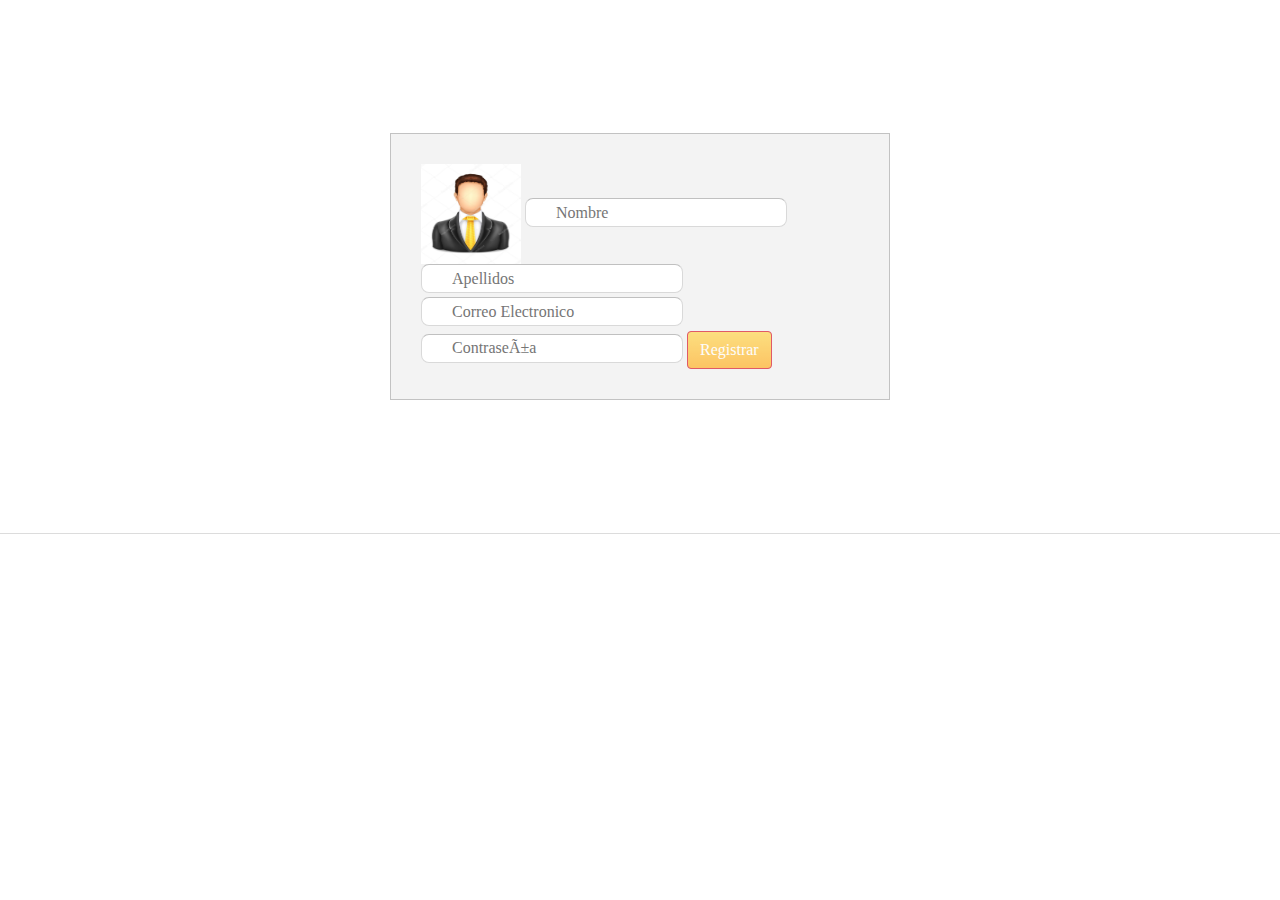
<file: Editar_Usuario.html>
<!DOCTYPE html>
<html>
    <head>
        <title>Editar Usuario</title>
    </head>
    <meta charset="uf-8">
    <link rel="stylesheet" type="text/css" href="css/estilo.css">
    <link rel="stylesheet" type="text/css" href="css/estilo2.css">
    <link type="text/css" rel="stylesheet" href="css_neri/bootstrap.min.css">
    
    <div class="foro" >
        <form onSubmit="return validar(this)" action="registrar.php" name="reg" method="post" class="formulario">
                <a><img src="images/usuario.jpg" width="100px" height="100px" id="usu" margin-left=120px;></a>
                <input type="text" name="nombre"  pattern="[a-zA-ZñÑáéíóúÁÉÍÓÚ\s]+" placeholder="Nombre" required="required">
                <input type="text" name="apellidos"  pattern="[a-zA-ZñÑáéíóúÁÉÍÓÚ\s]+" placeholder="Apellidos " required="required">
                <input type="email" name="correo" placeholder="Correo Electronico" required="required">
                <input type="password" name="pass" placeholder="Contraseña" required="required">
                <button class="btn btn-danger" type="submit" name="iniciar" class="btn">Registrar</button>
            </form>
    </div>

</html>
</file>
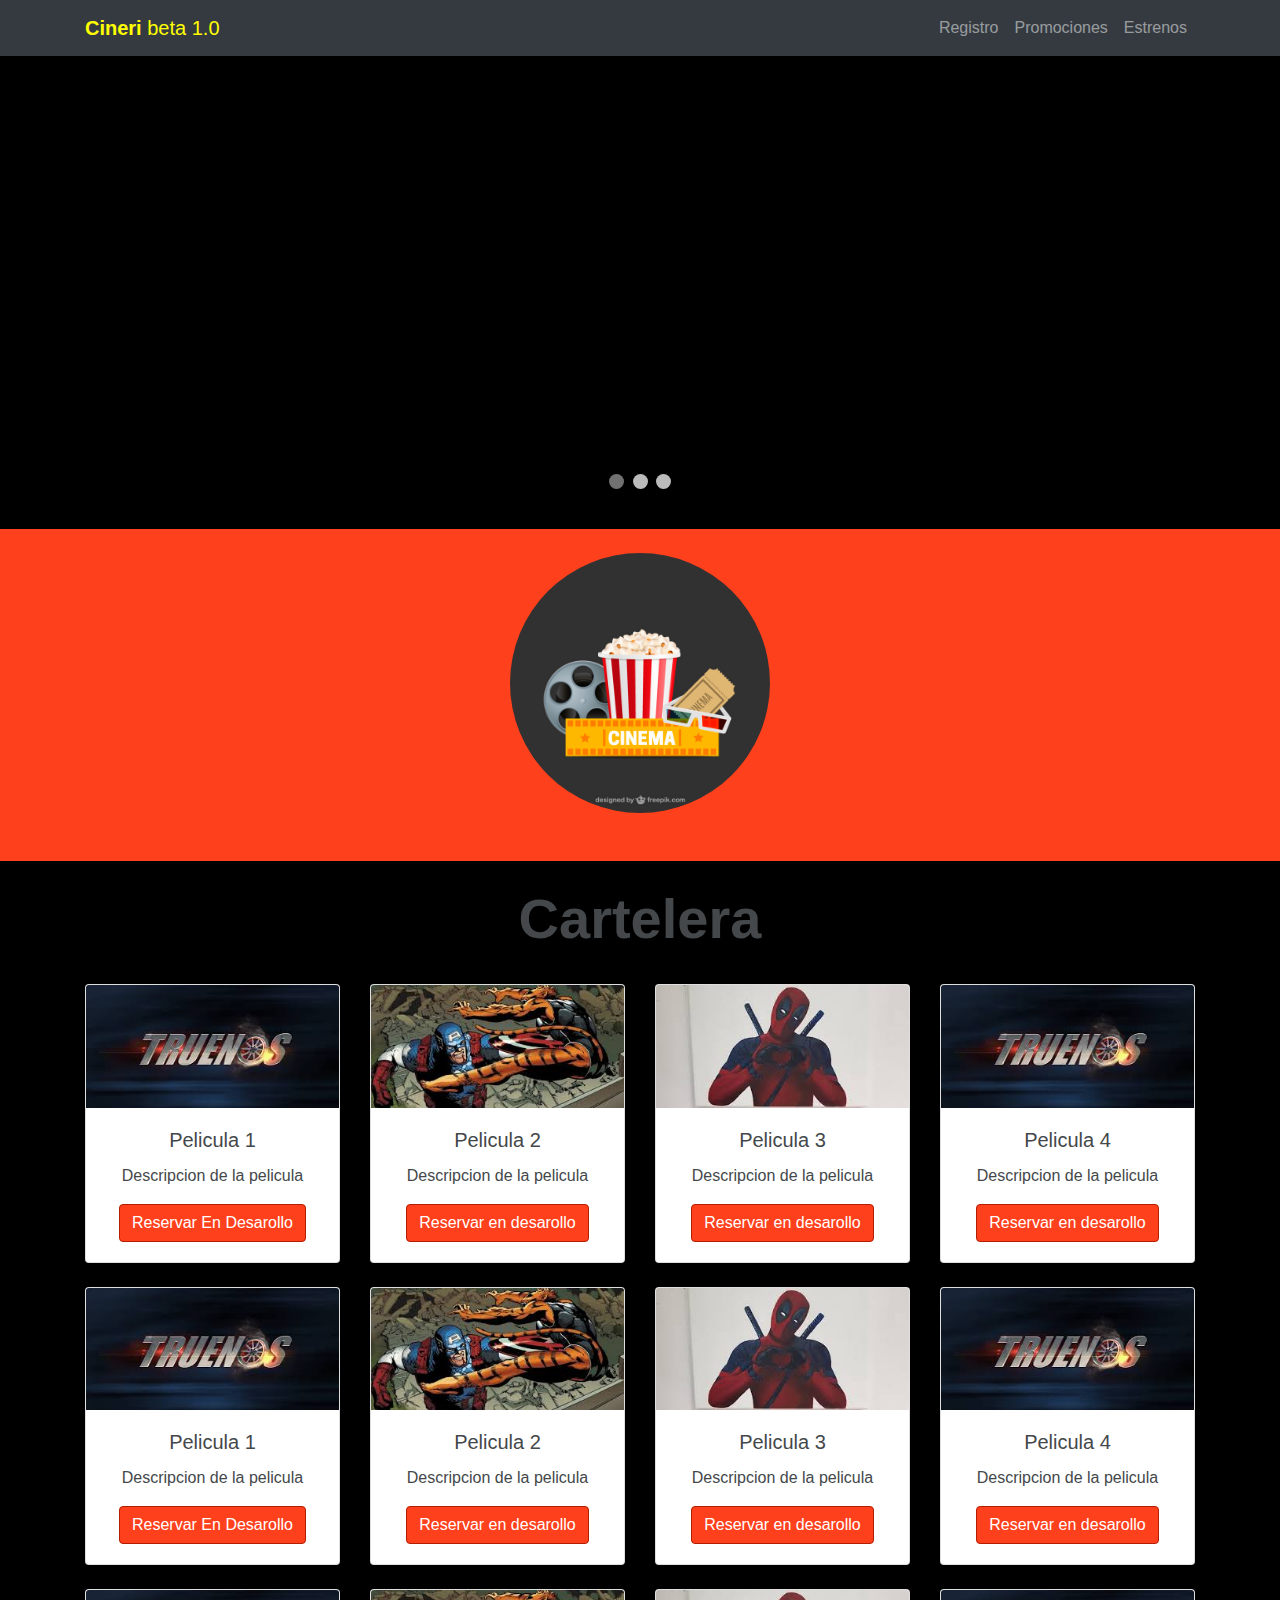
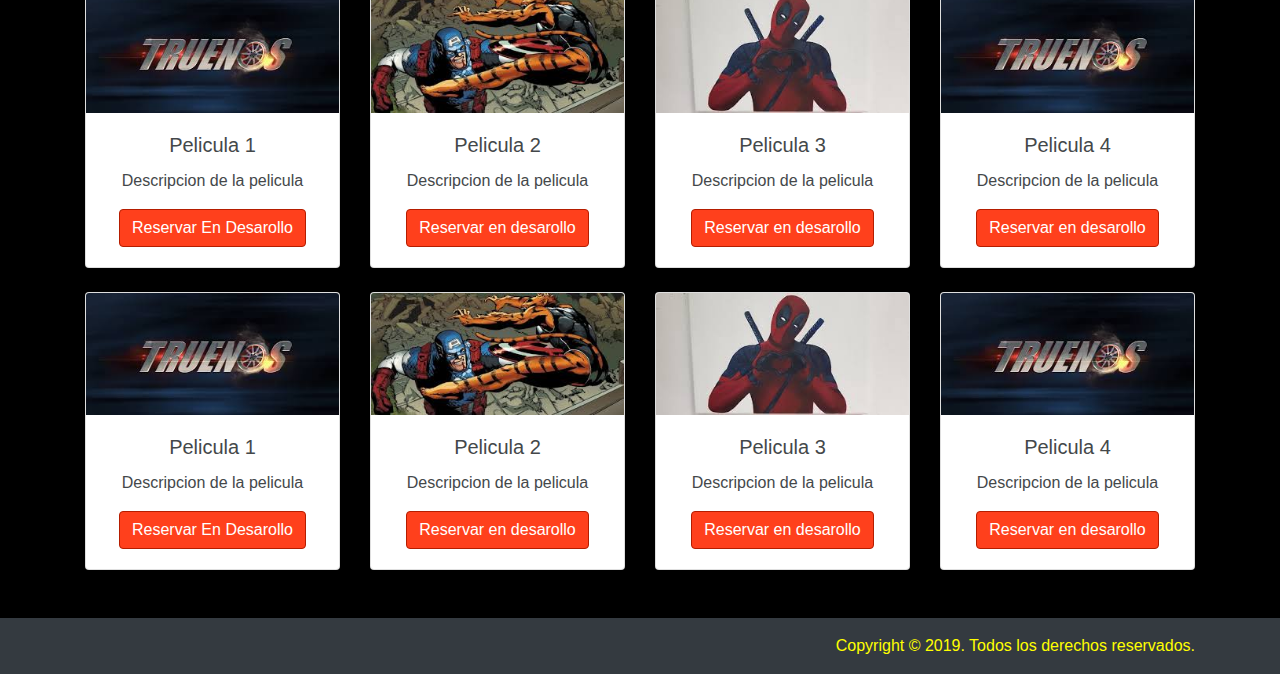
<file: indexneri.html>
<!doctype html>
<html lang="es">
<head>  
  <!-- Required meta tags -->
  <meta charset="utf-8">
  <meta name="viewport" content="width=device-width, initial-scale=1, shrink-to-fit=no">
  <link rel="shortcut icon" type="image/x-icon" href="images/logocine.jpg">
  <!-- FUENTES DE GOOGLE FONT -->
  <link href="https://fonts.googleapis.com/css?family=Open+Sans:400,400i,700,700i" rel="stylesheet">
  <!-- ARCHIVOS CSS BOOTSTRAP 4 -->
  <link type="text/css" rel="stylesheet" href="css_neri/bootstrap.min.css">

  <!-- ARCHIVOS CSS PERSONALIZADOS -->
  <link type="text/css" rel="stylesheet" href="css_neri/estilos.css">
  <title>Cineri Beta 1.0</title>
  <style>
  
* {box-sizing: border-box;}
body {
  font-family: Verdana, sans-serif;
  background:black;
}
.mySlides {display: none;}
img {vertical-align: middle;}

/* Slideshow container */
.slideshow-container {
  max-width: 100%;
  position: relative;
  margin: auto;
}

/* Caption text */
/*.text {
  color: #f2f2f2;
  font-size: 15px;
  padding: 8px 12px;
  position: absolute;
  bottom: 8px;
  width: 100%;
  text-align: center;
}*/

/* Number text (1/3 etc) */
/*.numbertext {
  color: #f2f2f2;
  font-size: 12px;
  padding: 8px 12px;
  position: absolute;
  top: 0;
}*/

/* The dots/bullets/indicators */
.dot {
  height: 15px;
  width: 15px;
  margin: 0 2px;
  background-color: #bbb;
  border-radius: 50%;
  display: inline-block;
  transition: background-color 10.8s ease;
}

.active {
  background-color: #717171;
}

/* Fading animation */
.fade {
  -webkit-animation-name: fade;
  -webkit-animation-duration: 9.5s;
  animation-name: fade;
  animation-duration: 9.5s;
}

@-webkit-keyframes fade {
  from {opacity: .4} 
  to {opacity: 1}
}

@keyframes fade {
  from {opacity: .4} 
  to {opacity: 1}
}

/* On smaller screens, decrease text size */
@media only screen and (max-width: 300px) {
  .text {font-size: 11px}
}
  </style>
</head>
<body>
<!--SLIDER XD-->
  <div>
    <div class="slideshow-container">

      <div class="mySlides fade">
       <!-- <div class="numbertext">1 / 3</div>-->
        <img src="images/img_nature_wide.jpg" style="width:100%">
        <!--<div class="text">Caption Text</div>-->
      </div>
      
      <div class="mySlides fade">
        <!--<div class="numbertext">2 / 3</div>-->
        <img src="images/img_snow_wide.jpg" style="width:100%">
       <!-- <div class="text">Caption Two</div>-->
      </div>
      
      <div class="mySlides fade">
       <!-- <div class="numbertext">3 / 3</div>-->
        <img src="images/img_mountains_wide.jpg" style="width:100%">
       <!-- <div class="text">Caption Three</div>-->
      </div>
      
      </div>
      <br>
      
      <div style="text-align:center">
        <span class="dot"></span> 
        <span class="dot"></span> 
        <span class="dot"></span> 
      </div>
      
      <script>
      var slideIndex = 0;
      showSlides();
      
      function showSlides() {
        var i;
        var slides = document.getElementsByClassName("mySlides");
        var dots = document.getElementsByClassName("dot");
        for (i = 0; i < slides.length; i++) {
          slides[i].style.display = "none";  
        }
        slideIndex++;
        if (slideIndex > slides.length) {slideIndex = 1}    
        for (i = 0; i < dots.length; i++) {
          dots[i].className = dots[i].className.replace(" active", "");
        }
        slides[slideIndex-1].style.display = "block";  
        dots[slideIndex-1].className += " active";
        setTimeout(showSlides, 10000); // Change image every 2 seconds
      }
      </script>
      
  </div>
  
  <!-- SECCION NAVEGACIÓN-->
  <nav class="navbar navbar-dark bg-dark navbar-expand-md fixed-top">
    <div class="container">    
     
      <a style="color:yellow" href="#" class="navbar-brand">
        <strong >Cineri</strong> beta 1.0
      </a>
   
      <button type="button" class="navbar-toggler" data-toggle="collapse"
      data-target="#menu-principal" aria-controls="menu-principal" aria-expanded="false"
      aria-label="Desplegar menú de navegación">
      <span class="navbar-toggler-icon"></span>
    </button>

    <div class="collapse navbar-collapse" id="menu-principal" >
      <ul class="navbar-nav ml-auto" >
        <li class="nav-item"><a href="#" class="nav-link">Registro</a></li>
        <li class="nav-item"><a href="#" class="nav-link">Promociones</a></li>
        <li class="nav-item"><a href="#" class="nav-link">Estrenos</a></li>
      
      </ul>
    </div>
  </div>
</nav>

<!-- SECCION QUIEN SOY -->
<!--<section class="quien-soy py-4 mt-5">
  <div class="container">
    <div class="row">
      <div class="col-12 col-md-6 text-center">
        <img src="images/desarrollador.svg" alt="Soy el  desarrolador"
        class="img-fluid mb-4 mb-md-0">
      </div>
      <div class="col-12 col-md-6 text-center text-md-left align-self-md-center ">
        <h1 class="display-4 font-weight-bold text-primary">Quienes somos</h1> 
        <p>descripcion</p> 
        <a href="#" class="btn btn-primary btn-lg">Leér más</a> 
      </div>
    </div>
  </div>
</section>
-->
<hr>
<!-- SECCION FILOSOFIA  -->
<section class="filosofia py-4 bg-primary text-center text-white">

  <div class="container">
    <div class="row">
      <div class="col-12">
        <img src="images/logocine.jpg" width="260" height="auto" alt="Avatar de Tomas Mendez" class="img-fluid rounded-circle mb-4">
       <!--<p class="h2"></p>
        <p class="h4 font-italic">-</p>--> 
      </div>
    </div>
  </div>
</section>

<!-- SECCION PROYECTOS -->
<section class="proyectos py-4">
  <div class="container">
    <h1 class="display-4 font-weight-bold text-center pb-4">Cartelera</h1>
    <div class="row text-md-center">
      <article class="col-12 col-md-6 col-lg-3 mb-3 mb-lg-0">
        <div class="card">
          <img class="card-img-top h-100" src="images/peliculas1.jpg" alt="Proyecto 1">
          <div class="card-body">
            <h5 class="card-title">Pelicula 1</h5>
            <p class="card-text">
            Descripcion de la pelicula</p>
            <a href="#" class="btn btn-primary">Reservar En Desarollo</a>
          </div>
        </div>
        <br>
      </article>
      
      <article class="col-12 col-md-6 col-lg-3 mb-3 mb-lg-0">
        <div class="card">
          <img class="card-img-top h-100" src="images/pelicula2.jpg" alt="Proyecto 2">
          <div class="card-body">
            <h5 class="card-title">Pelicula 2</h5>
            <p class="card-text">
           Descripcion de la pelicula </p>
            <a href="#" class="btn btn-primary">Reservar en desarollo</a>
          </div>
        </div>
        <br>
      </article>

      <article class="col-12 col-md-6 col-lg-3 mb-3 mb-lg-0">
        <div class="card">
          <img class="card-img-top h-100" src="images/pelicula3.jpg" alt="Proyecto 3">
          <div class="card-body">
            <h5 class="card-title">Pelicula 3</h5>
            <p class="card-text">
           Descripcion de la pelicula</p>
            <a href="#" class="btn btn-primary">Reservar en desarollo</a>
          </div>
        </div>
        <br>
      </article>
      <article class="col-12 col-md-6 col-lg-3   mb-3 mb-lg-0">
        <div class="card">
          <img class="card-img-top h-100" src="images/peliculas1.jpg" alt="Proyecto 4">
          <div class="card-body">
            <h5 class="card-title">Pelicula 4</h5>
            <p class="card-text">
            Descripcion de la pelicula</p>
            <a href="#" class="btn btn-primary">Reservar en desarollo</a>
          </div>
        </div>
        <br>
      </article>
    
      <article class="col-12 col-md-6 col-lg-3 mb-3 mb-lg-0">
          <div class="card">
            <img class="card-img-top h-100" src="images/peliculas1.jpg" alt="Proyecto 1">
            <div class="card-body">
              <h5 class="card-title">Pelicula 1</h5>
              <p class="card-text">
              Descripcion de la pelicula</p>
              <a href="#" class="btn btn-primary">Reservar En Desarollo</a>
            </div>
          </div>
          <br>
        </article>
        <article class="col-12 col-md-6 col-lg-3 mb-3 mb-lg-0">
          <div class="card">
            <img class="card-img-top h-100" src="images/pelicula2.jpg" alt="Proyecto 2">
            <div class="card-body">
              <h5 class="card-title">Pelicula 2</h5>
              <p class="card-text">
             Descripcion de la pelicula </p>
              <a href="#" class="btn btn-primary">Reservar en desarollo</a>
            </div>
          </div>
          <br>
        </article>
  
        <article class="col-12 col-md-6 col-lg-3 mb-3 mb-lg-0">
          <div class="card">
            <img class="card-img-top h-100" src="images/pelicula3.jpg" alt="Proyecto 3">
            <div class="card-body">
              <h5 class="card-title">Pelicula 3</h5>
              <p class="card-text">
             Descripcion de la pelicula</p>
              <a href="#" class="btn btn-primary">Reservar en desarollo</a>
            </div>
          </div>
          <br>
        </article>
        <article class="col-12 col-md-6 col-lg-3   mb-3 mb-lg-0">
          <div class="card">
            <img class="card-img-top h-100" src="images/peliculas1.jpg" alt="Proyecto 4">
            <div class="card-body">
              <h5 class="card-title">Pelicula 4</h5>
              <p class="card-text">
              Descripcion de la pelicula</p>
              <a href="#" class="btn btn-primary">Reservar en desarollo</a>
            </div>
          </div>
          <br>
        </article>
        <article class="col-12 col-md-6 col-lg-3 mb-3 mb-lg-0">
            <div class="card">
              <img class="card-img-top h-100" src="images/peliculas1.jpg" alt="Proyecto 1">
              <div class="card-body">
                <h5 class="card-title">Pelicula 1</h5>
                <p class="card-text">
                Descripcion de la pelicula</p>
                <a href="#" class="btn btn-primary">Reservar En Desarollo</a>
              </div>
            </div>
            <br>
          </article>
          <article class="col-12 col-md-6 col-lg-3 mb-3 mb-lg-0">
            <div class="card">
              <img class="card-img-top h-100" src="images/pelicula2.jpg" alt="Proyecto 2">
              <div class="card-body">
                <h5 class="card-title">Pelicula 2</h5>
                <p class="card-text">
               Descripcion de la pelicula </p>
                <a href="#" class="btn btn-primary">Reservar en desarollo</a>
              </div>
            </div>
            <br>
          </article>
    
          <article class="col-12 col-md-6 col-lg-3 mb-3 mb-lg-0">
            <div class="card">
              <img class="card-img-top h-100" src="images/pelicula3.jpg" alt="Proyecto 3">
              <div class="card-body">
                <h5 class="card-title">Pelicula 3</h5>
                <p class="card-text">
               Descripcion de la pelicula</p>
                <a href="#" class="btn btn-primary">Reservar en desarollo</a>
              </div>
            </div>
            <br>
          </article>
          <article class="col-12 col-md-6 col-lg-3   mb-3 mb-lg-0">
            <div class="card">
              <img class="card-img-top h-100" src="images/peliculas1.jpg" alt="Proyecto 4">
              <div class="card-body">
                <h5 class="card-title">Pelicula 4</h5>
                <p class="card-text">
                Descripcion de la pelicula</p>
                <a href="#" class="btn btn-primary">Reservar en desarollo</a>
              </div>
            </div>
            <br>
          </article>
        
          <article class="col-12 col-md-6 col-lg-3 mb-3 mb-lg-0">
              <div class="card">
                <img class="card-img-top h-100" src="images/peliculas1.jpg" alt="Proyecto 1">
                <div class="card-body">
                  <h5 class="card-title">Pelicula 1</h5>
                  <p class="card-text">
                  Descripcion de la pelicula</p>
                  <a href="#" class="btn btn-primary">Reservar En Desarollo</a>
                </div>
              </div>
              <br>
            </article>
            <article class="col-12 col-md-6 col-lg-3 mb-3 mb-lg-0">
              <div class="card">
                <img class="card-img-top h-100" src="images/pelicula2.jpg" alt="Proyecto 2">
                <div class="card-body">
                  <h5 class="card-title">Pelicula 2</h5>
                  <p class="card-text">
                 Descripcion de la pelicula </p>
                  <a href="#" class="btn btn-primary">Reservar en desarollo</a>
                </div>
              </div>
              <br>
            </article>
      
            <article class="col-12 col-md-6 col-lg-3 mb-3 mb-lg-0">
              <div class="card">
                <img class="card-img-top h-100" src="images/pelicula3.jpg" alt="Proyecto 3">
                <div class="card-body">
                  <h5 class="card-title">Pelicula 3</h5>
                  <p class="card-text">
                 Descripcion de la pelicula</p>
                  <a href="#" class="btn btn-primary">Reservar en desarollo</a>
                </div>
              </div>
              <br>
            </article>
            <article class="col-12 col-md-6 col-lg-3   mb-3 mb-lg-0">
              <div class="card">
                <img class="card-img-top h-100" src="images/peliculas1.jpg" alt="Proyecto 4">
                <div class="card-body">
                  <h5 class="card-title">Pelicula 4</h5>
                  <p class="card-text">
                  Descripcion de la pelicula</p>
                  <a href="#" class="btn btn-primary">Reservar en desarollo</a>
                </div>
              </div>
              <br>
            </article>
    </div>
  </div>
</section>

<!-- SECCION PIE DE PÁGINA -->
<footer class="pie-de-pagina text-center text-md-right bg-dark text-white">
  <div class="container">
    <p style="color:yellow" class="m-0 py-3">Copyright © 2019. Todos los derechos reservados. </p>
  </div>
</footer>




































































<!-- ARCHIVOS BOOTSTRAP JAVASCRIPT -->
<script src="js/jquery-3.3.1.min.js"></script>
<script src="js/popper.min.js"></script>
<script src="js/bootstrap.min.js"></script>
</body>
</html>
</file>
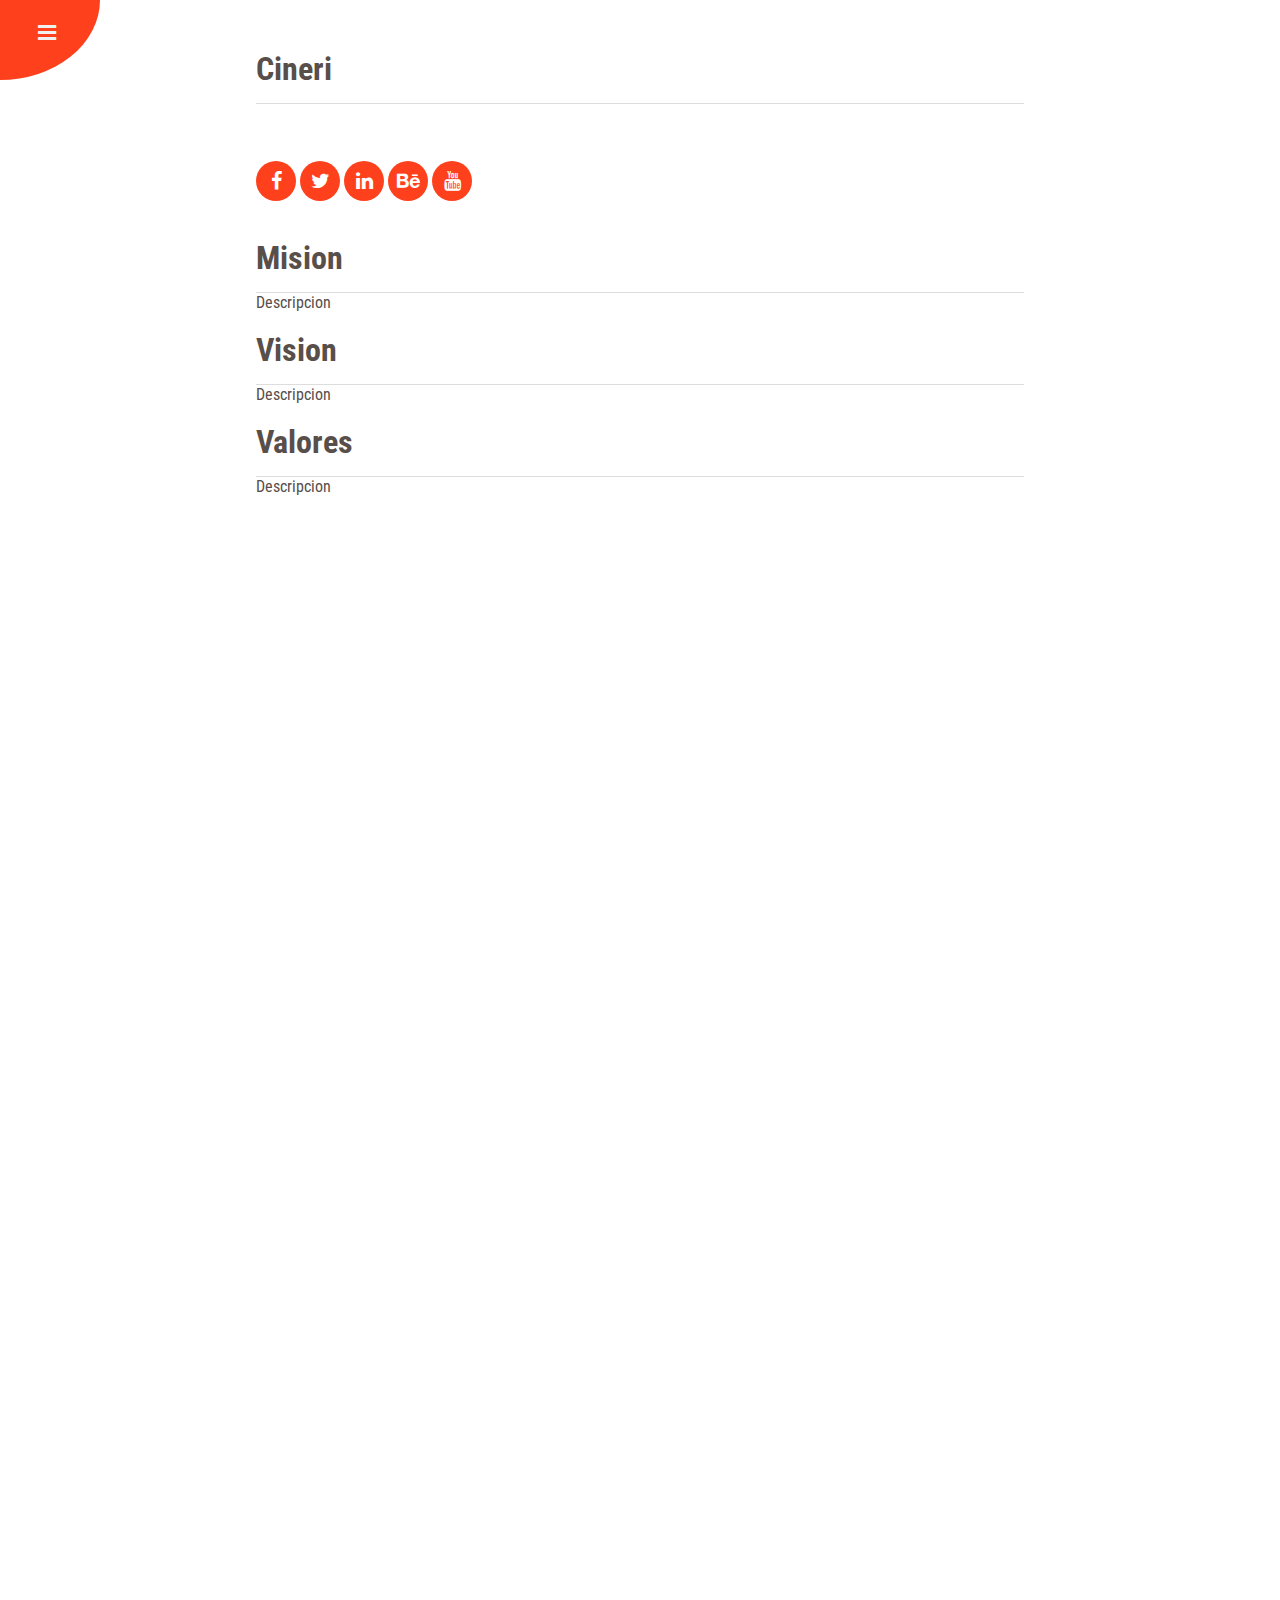
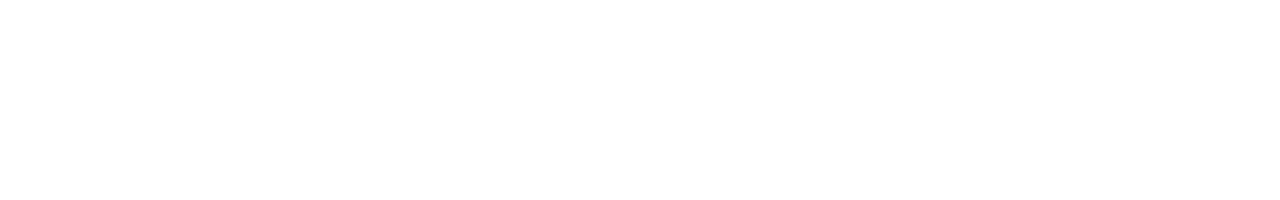
<file: Nosotros.html>
<!DOCTYPE html>
<html lang="en">
<head>
    <meta charset="UTF-8">
    <title>canvas</title>
    <link rel="stylesheet" href="https://cdnjs.cloudflare.com/ajax/libs/font-awesome/4.7.0/css/font-awesome.min.css">
    
     <link href="https://fonts.googleapis.com/css?family=Roboto+Condensed:300,300i,400,400i,700i" rel="stylesheet">
    <style>
    
     * {
  box-sizing: border-box;
         margin: 0;
         padding: 0;
}
html, body {
  height: 100%;
  overflow: hidden;
    font-family: 'Roboto Condensed', sans-serif;
}
.page {
  height: 100%;
  background-color: #584e4a;
}
.content {
  height: 200%;
  transform-origin: top left;
  transition: transform 0.7s cubic-bezier(1, 0.005, 0.24, 1);
/*  background-color: #f0f0f0;*/
  background-color: white;
}
.content_inner {
  height: 50%;
  overflow-y: auto;
  padding: 50px 20%;
}
/* basically all styling from now on */
.menu_toggle {
  z-index: 900;
  position: fixed;
  top: 0;
  left: 0;
  display: block;
  cursor: pointer;
  width: 100px;
  height: 80px;
  background-color: #ff401c;
  border-bottom-right-radius: 100%;
}
.menu_toggle:active i {
  opacity: 0.8;
}
.menu_toggle i {
  color: #f0f0f0;
}
.menu_toggle .menu_open, .menu_toggle .menu_close {
  position: absolute;
  top: 50%;
  left: 50%;
  margin-top: -15px;
  margin-left: -12px;
  transition: transform 0.7s cubic-bezier(1, 0.005, 0.24, 1);
}
.menu_toggle .menu_open {
  transform-origin: -100px -100px;
}
.menu_toggle .menu_close {
  transform: rotate(20deg);
  transform-origin: -100px -160px;
}
.menu_items {
  position: fixed;
  bottom: 0;
  left: 50px;
  list-style-type: none;
  margin: 0;
  padding: 0;
}
.menu_items li {
  height: 60px;
  margin-bottom: 30px;
  transform: translateX(-300px);
  transition: transform 0.7s 0s cubic-bezier(1, 0.005, 0.24, 1);
}
.menu_items li:nth-child(2) {
  margin-left: 40px;
}
.menu_items li:nth-child(3) {
  margin-left: 80px;
}
/*ESTILOS DE MENU DESPLEGABLE*/
.menu_items a {
  display: block;
  text-decoration: none;
  text-transform: uppercase;
  letter-spacing: 2px;
  color: #a4a4a4;
  transition: color 0.2s;
}
/*ESTILO DE IMAGENES DE MENU DESPLEGABL*/
.menu_items a .icon {
  position: relative;
  display: inline-block;
  margin-right: 25px;
  color: #f0f0f0;
}
/*ESTILOS DE CIRCULO DE IMAGENES DEL MENU DESPLEGABLE*/
.menu_items a .icon:after {
  position: absolute;
  top: 50%;
  left: 50%;
  content: '';
  display: block;
  width: 60px;
  height: 60px;
  margin-left: -33px;
  margin-top: -32px;
  border-radius: 100%;
  border: 2px solid yellow;
  transition: border-color 0.2s;
}
/*ESTILO AL PONER EL CURSOS ENCIMA DE LAS IMAGENES*/
.menu_items a:hover {
  color: #ff401c;
}
/*ESTILO AL PONER EL CURSOS ENCIMA DEL CIRCULO DE LA IMAGEN*/

.menu_items a:hover .icon:after {
  border-color: #ff401c;
}
.menu_items a:active .icon {
  color: #f37272;
}
/* Let's open up the menu */
.shazam {
  /*.content_inner {
   height: 100%;
   }*/
}
.shazam .content {
  transform: rotate(-30deg);
}
.shazam .menu_open {
  transform: rotate(-20deg);
}
.shazam .menu_close {
  transform: rotate(0);
}
.shazam .menu_items li {
  transform: translateX(0);
  transition: transform 0.35s 0.45s cubic-bezier(0.175, 0.885, 0.32, 1.275);
}
.shazam .menu_items li:nth-child(2) {
  transition-delay: 0.47s;
}
.shazam .menu_items li:nth-child(3) {
  transition-delay: 0.48s;
}
h1 {
  padding-bottom: 15px;
  border-bottom: 1px solid #ddd;
}
body {
  color: #584e4a;
}
        .social i{
            font-size: 20px;
            background-color: #ff401c;
            width: 40px;
            height: 40px;
            line-height: 40px;
            text-align: center;
            color: white;
            border-radius: 50px;
        }
    
    </style>
</head>
<body>
    <div class="page">
  <span class="menu_toggle">
    <i class="menu_open fa fa-bars fa-lg"></i>
    <i class="menu_close fa fa-times fa-lg"></i>
  </span>
  <ul class="menu_items">
    <li><a href="index.php"><i class="icon fa fa-home fa-2x"></i> Menu</a></li>
    <li><a href="#"><i class="icon fa fa-phone fa-2x"></i> Contactanos</a></li>
    <li><a href="#"><i class="icon fa fa-heart fa-2x"></i> Cerrar</a></li>
  </ul>
  <main class="content">
    <div class="content_inner">
      <h1>Cineri</h1>
      <br><br><br> 
      <div class="social">
          <i class="fa fa-facebook"></i>
          <i class="fa fa-twitter"></i>
          <i class="fa fa-linkedin"></i>
          <i class="fa fa-behance"></i>
          <i class="fa fa-youtube"></i>
      </div>
      <br><br>
    
      <h1>Mision</h1>
      <p>Descripcion </p>
      <br>
      <h1>Vision</h1>
      <p>Descripcion</p>
      <br>
      <h1>Valores</h1>      
      <p>Descripcion</p>
    </div>
  </main>
</div>
<script src="https://code.jquery.com/jquery-3.3.1.js"></script>
<script>
    // elements
var $page = $('.page');

$('.menu_toggle').on('click', function(){
  $page.toggleClass('shazam');
});
$('.content').on('click', function(){
  $page.removeClass('shazam');
});
    
</script>
</body>
</html>
</file>
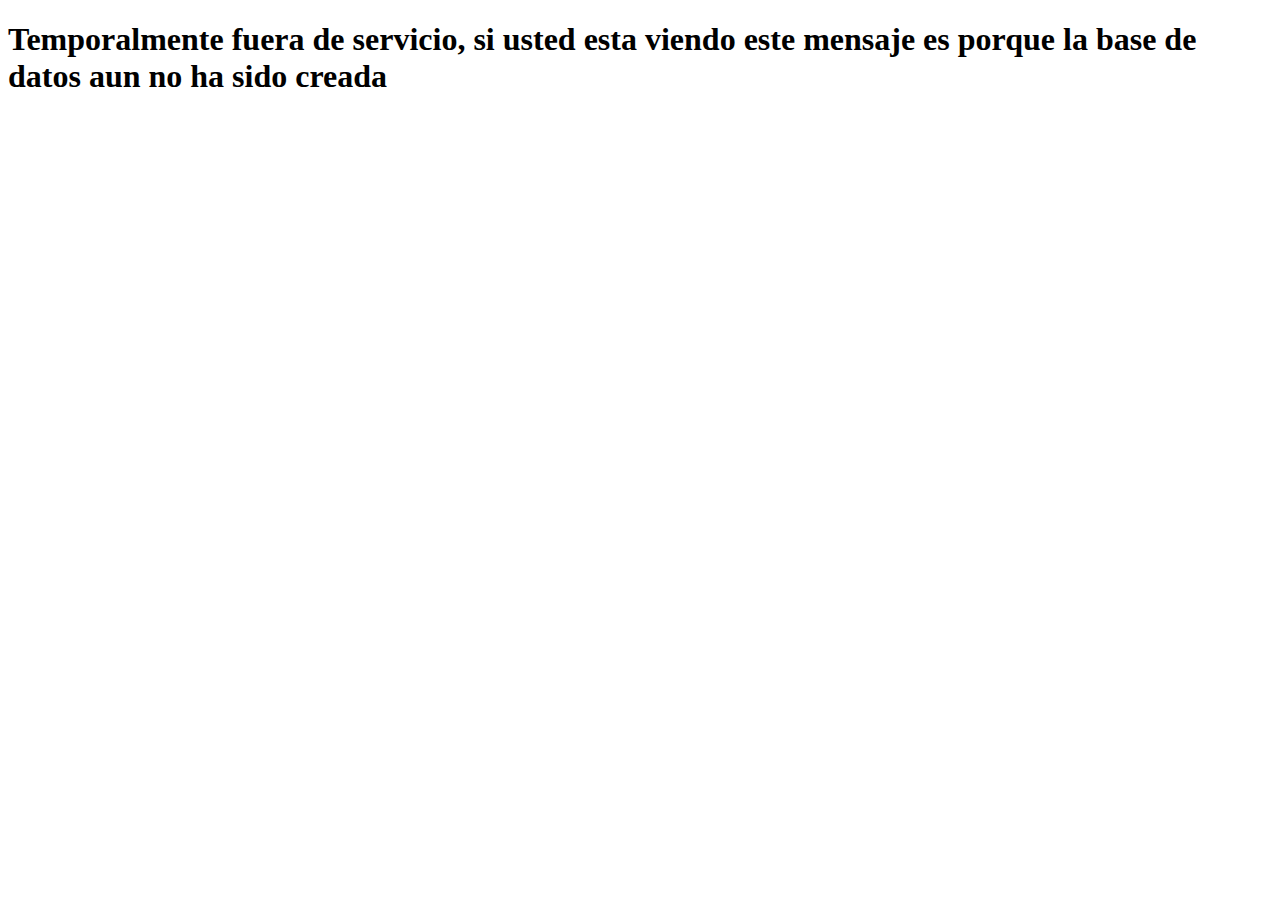
<file: offline.html>
<!DOCTYPE html>
<html>
<header>
    <meta charset="utf-8">
    <meta name="viewport" content="width=device-width, initial-scale=1, shrink-to-fit=no">
    <link rel="shortcut icon" type="image/x-icon" href="images/logocine.jpg">
</header>
<h1>Temporalmente fuera de servicio, si usted esta viendo este mensaje es porque la base de datos aun no ha sido creada</h1>
<body>

</body>
</html>
</file>
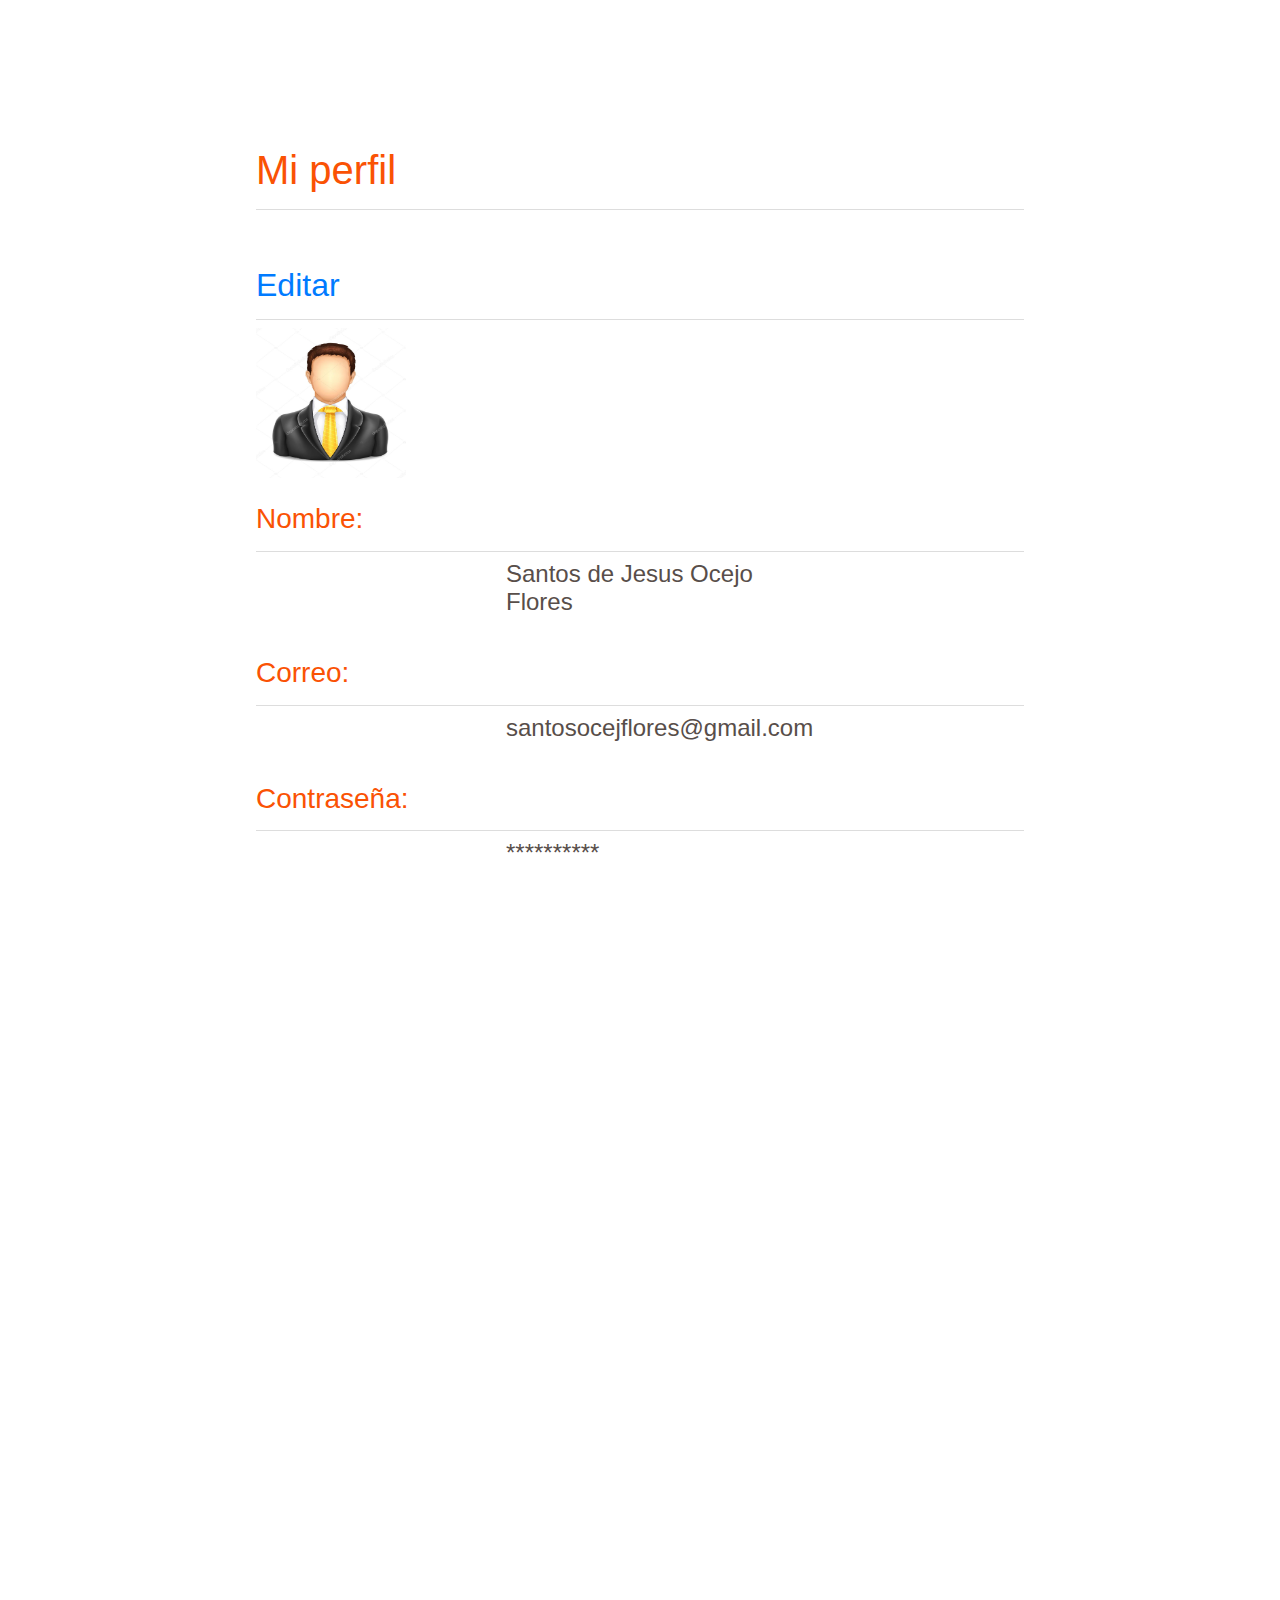
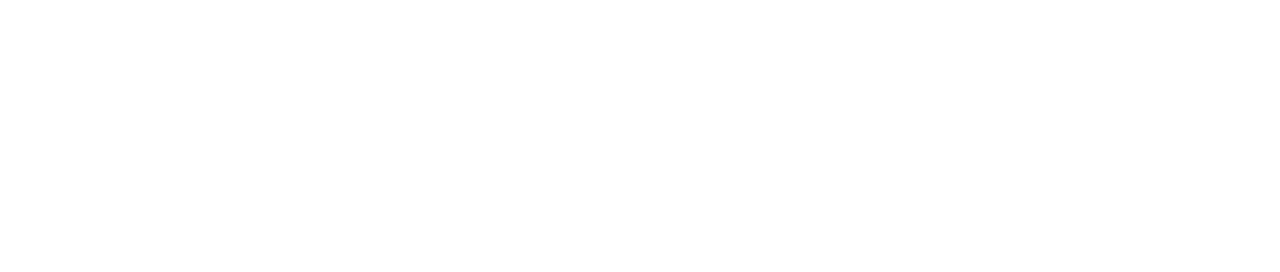
<file: Perfil_Nuevo.html>
<!DOCTYPE html>
<html>
<head>

<title>Perfil</title>
</head>
<meta charset="utf-8">
<link rel="stylesheet" type="text/css" href="css/estilo_perfil.css" media="">
<link type="text/css" rel="stylesheet" href="css_neri/bootstrap.min.css">
  
<style>
    
    * {
 box-sizing: border-box;
        margin: 0;
        padding: 0;
}
html, body {
 height: 100%;
 overflow: hidden;
 
}
.page {
 height: 100%;
 background-color: #584e4a;
}
.content {
 height: 200%;
 transform-origin: top left;
 transition: transform 0.7s cubic-bezier(1, 0.005, 0.24, 1);
/*  background-color: #f0f0f0;*/
 background-color: white;
}
.content_inner {
 height: 50%;
 overflow-y: auto;
 padding: 50px 20%;
}
/* basically all styling from now on */
.menu_toggle {
 z-index: 900;
 position: fixed;
 top: 20px;
 left: 10;
 display: block;
 cursor: pointer;
 width: 110px;
 height: 150px;
 background-color: #ff401c;
 border-bottom-right-radius: 100%;
}
.menu_toggle:active i {
 opacity: 0.8;
}
.menu_toggle i {
 color:white;
}
.menu_toggle .menu_open, .menu_toggle .menu_close {
 position: absolute;
 top: 50%;
 left: 50%;
 margin-top: -15px;
 margin-left: -12px;
 transition: transform 0.7s cubic-bezier(1, 0.005, 0.24, 1);
}
.menu_toggle .menu_open {
 transform-origin: -100px -100px;
}
.menu_toggle .menu_close {
 transform: rotate(20deg);
 transform-origin: -100px -160px;
}
.menu_items {
 position: fixed;
 bottom: 0;
 left: 50px;
 list-style-type: none;
 margin: 0;
 padding: 0;
}
.menu_items li {
 height: 60px;
 margin-bottom: 30px;
 transform: translateX(-300px);
 transition: transform 0.7s 0s cubic-bezier(1, 0.005, 0.24, 1);
}
.menu_items li:nth-child(2) {
 margin-left: 40px;
}
.menu_items li:nth-child(3) {
 margin-left: 80px;
}
/*ESTILOS DE MENU DESPLEGABLE*/
.menu_items a {
 display: block;
 text-decoration: none;
 text-transform: uppercase;
 letter-spacing: 2px;
 color: #a4a4a4;
 transition: color 0.2s;
}
/*ESTILO DE IMAGENES DE MENU DESPLEGABL*/
.menu_items a .icon {
 position: relative;
 display: inline-block;
 margin-right: 25px;
 color: #f0f0f0;
}
/*ESTILOS DE CIRCULO DE IMAGENES DEL MENU DESPLEGABLE*/
.menu_items a .icon:after {
 position: absolute;
 top: 50%;
 left: 50%;
 content: '';
 display: block;
 width: 60px;
 height: 60px;
 margin-left: -33px;
 margin-top: -32px;
 border-radius: 100%;
 border: 2px solid yellow;
 transition: border-color 0.2s;
}
/*ESTILO AL PONER EL CURSOS ENCIMA DE LAS IMAGENES*/
.menu_items a:hover {
 color: #ff401c;
}
/*ESTILO AL PONER EL CURSOS ENCIMA DEL CIRCULO DE LA IMAGEN*/

.menu_items a:hover .icon:after {
 border-color: #ff401c;
}
.menu_items a:active .icon {
 color: #f37272;
}
/* Let's open up the menu */
.shazam {
 /*.content_inner {
  height: 100%;
  }*/
}
.shazam .content {
 transform: rotate(-30deg);
}
.shazam .menu_open {
 transform: rotate(-20deg);
}
.shazam .menu_close {
 transform: rotate(0);
}
.shazam .menu_items li {
 transform: translateX(0);
 transition: transform 0.35s 0.45s cubic-bezier(0.175, 0.885, 0.32, 1.275);
}
.shazam .menu_items li:nth-child(2) {
 transition-delay: 0.47s;
}
.shazam .menu_items li:nth-child(3) {
 transition-delay: 0.48s;
}
.op{
 padding-bottom: 15px;
 border-bottom: 1px solid #ddd;
}
body {
 color: #FA5204;
}
       .social i{
           font-size: 20px;
           background-color: #ff401c;
           width: 40px;
           height: 40px;
           line-height: 40px;
           text-align: center;
           color: white;
           border-radius: 50px;
       }
   .datos{
     color:#584e4a;
   }
.titulo{
padding-bottom: 15px;
 border-bottom: 1px solid #ddd;
}

   </style>
<!--</head>
<body>-->
 <br><br><br>
   <div class="page">
 <ul class="menu_items">
   <li><a href="index.php"><i class="icon fa fa-home fa-2x"></i> Menu</a></li>
   <li><a href="#"><i class="icon fa fa-phone fa-2x"></i> Contactanos</a></li>
   <li><a href="#"><i class="icon fa fa-heart fa-2x"></i> Cerrar</a></li>
 </ul>
 <main class="content">
   <div class="content_inner">
    <br>
    <h1 class="op">Mi perfil</h1>
     <br>
     <br>
     <a href="http://localhost/cineri/registro.php"><h2 class="op">Editar</h2></a>
    <img src="images/usuario.jpg" class="ima" width="150" height="150">
    <br>
    <br>
     <h3 class="op">Nombre:</h3>
     <p class="datos">Santos de Jesus Ocejo Flores</p>
     <br>
     <h3 class="op">Correo:</h3>
     <p class="datos">santosocejflores@gmail.com</p>
     <br>
     <h3 class=op>Contraseña:</h3>      
     <p class="datos" >**********</p>
     <br>
     <h3 class=op>Grado:</h3>      
     <p class="datos">Dorado</p>
     <br>
     <h3 class=op>Visitas:</h3>      
     <p class="datos">5</p>
     <br>
     
   </div>
 </main>
</div>
<script src="https://code.jquery.com/jquery-3.3.1.js"></script>
</html>
</file>
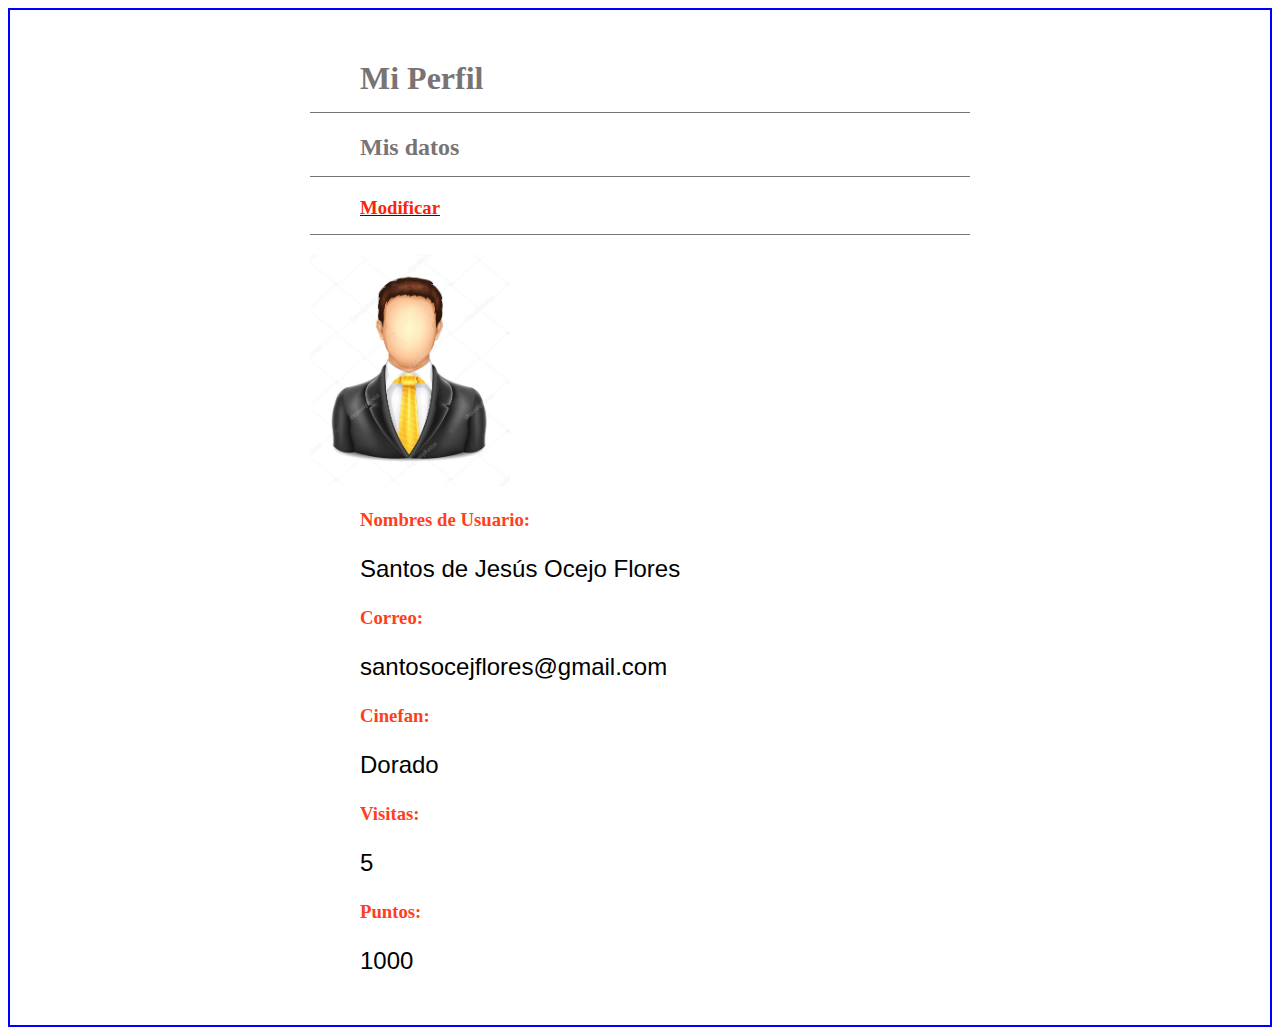
<file: PerfilUsuario.html>
<!DOCTYPE html>
<html>
<head>

<title>Perfil</title>
</head>
<meta charset="utf-8">
<link rel="stylesheet" type="text/css" href="css/estilo_perfil.css" media="">
<body>

    <div class="containerr">

        <div class="rop">        
            <h1 id="titulo">Mi Perfil</h1>
            <h2 id="subtitulo">Mis datos</h2>
            <a href="http://localhost/cineri/registro.php"><h3 id="modificar">Modificar</h3></a>
          
           
            <div>
                <img class="fotoperfil" src="images/usuario.jpg">
                <h3 class="Atributos">Nombres de Usuario: </h3>
                <p class="datos">Santos de Jesús Ocejo Flores</p>
                <h3 class="Atributos">Correo:</h3>
                <p class="datos">santosocejflores@gmail.com</p>
                <h3 class="Atributos">Cinefan:</h3>
                <p class="datos">Dorado</p>
                <h3 class="Atributos">Visitas:</h3>
                <p class="datos">5</p>
                <h3 class="Atributos">Puntos:</h3>
                <p class="datos">1000</p>
            </div>



        </div>
    </div>


</body>

</html>
</file>
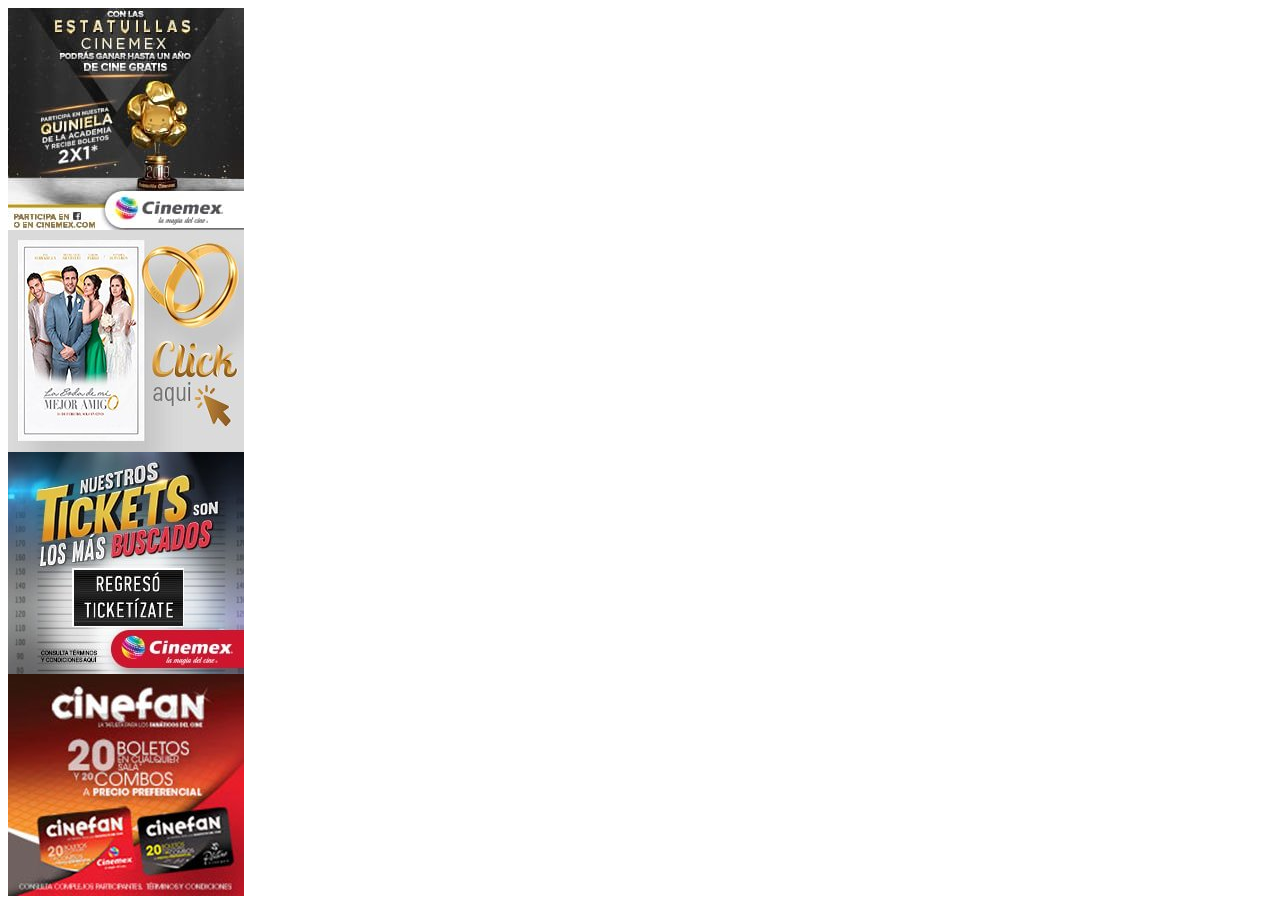
<file: Promos.html>
<html>

<head>
<title>"Promociones-Cineri"</title>
<meta charset="utf-8">
<link rel="stylesheet" type="text/css" href="css/estilo_promo.css" media="">

</head>   
<body>
<div id=promo-principal>

<article id="promo_art1"class="promo_art">
    <a class="promo_a" href="#">
    <img src="\img\promocion1.jpg" alt="Gana con las estatuillas cinemex">
    </a>
</article>
<article id=promo_art2 class="promo_art">
    <a class="promo_a" href="#">
    <img src="\img\promocion2.jpg" alt="Promocion mejor amigo">
    </a>
</article>
<article id="promo_art3" class="promo_art">
    <a class=promo_a href="#">
    <img src="\img\promocion3.jpg" alt="Regresa tickatizate">
    </a>
</article>
<article  id="promo_art4" class="promo_art">
    <a class=promo_a href="#">
    <img src="\img\promocion4.jpg" href="¡Aprovecha cinefan!">
    </a>
</article>
</div>
</body>

</html>
</file>
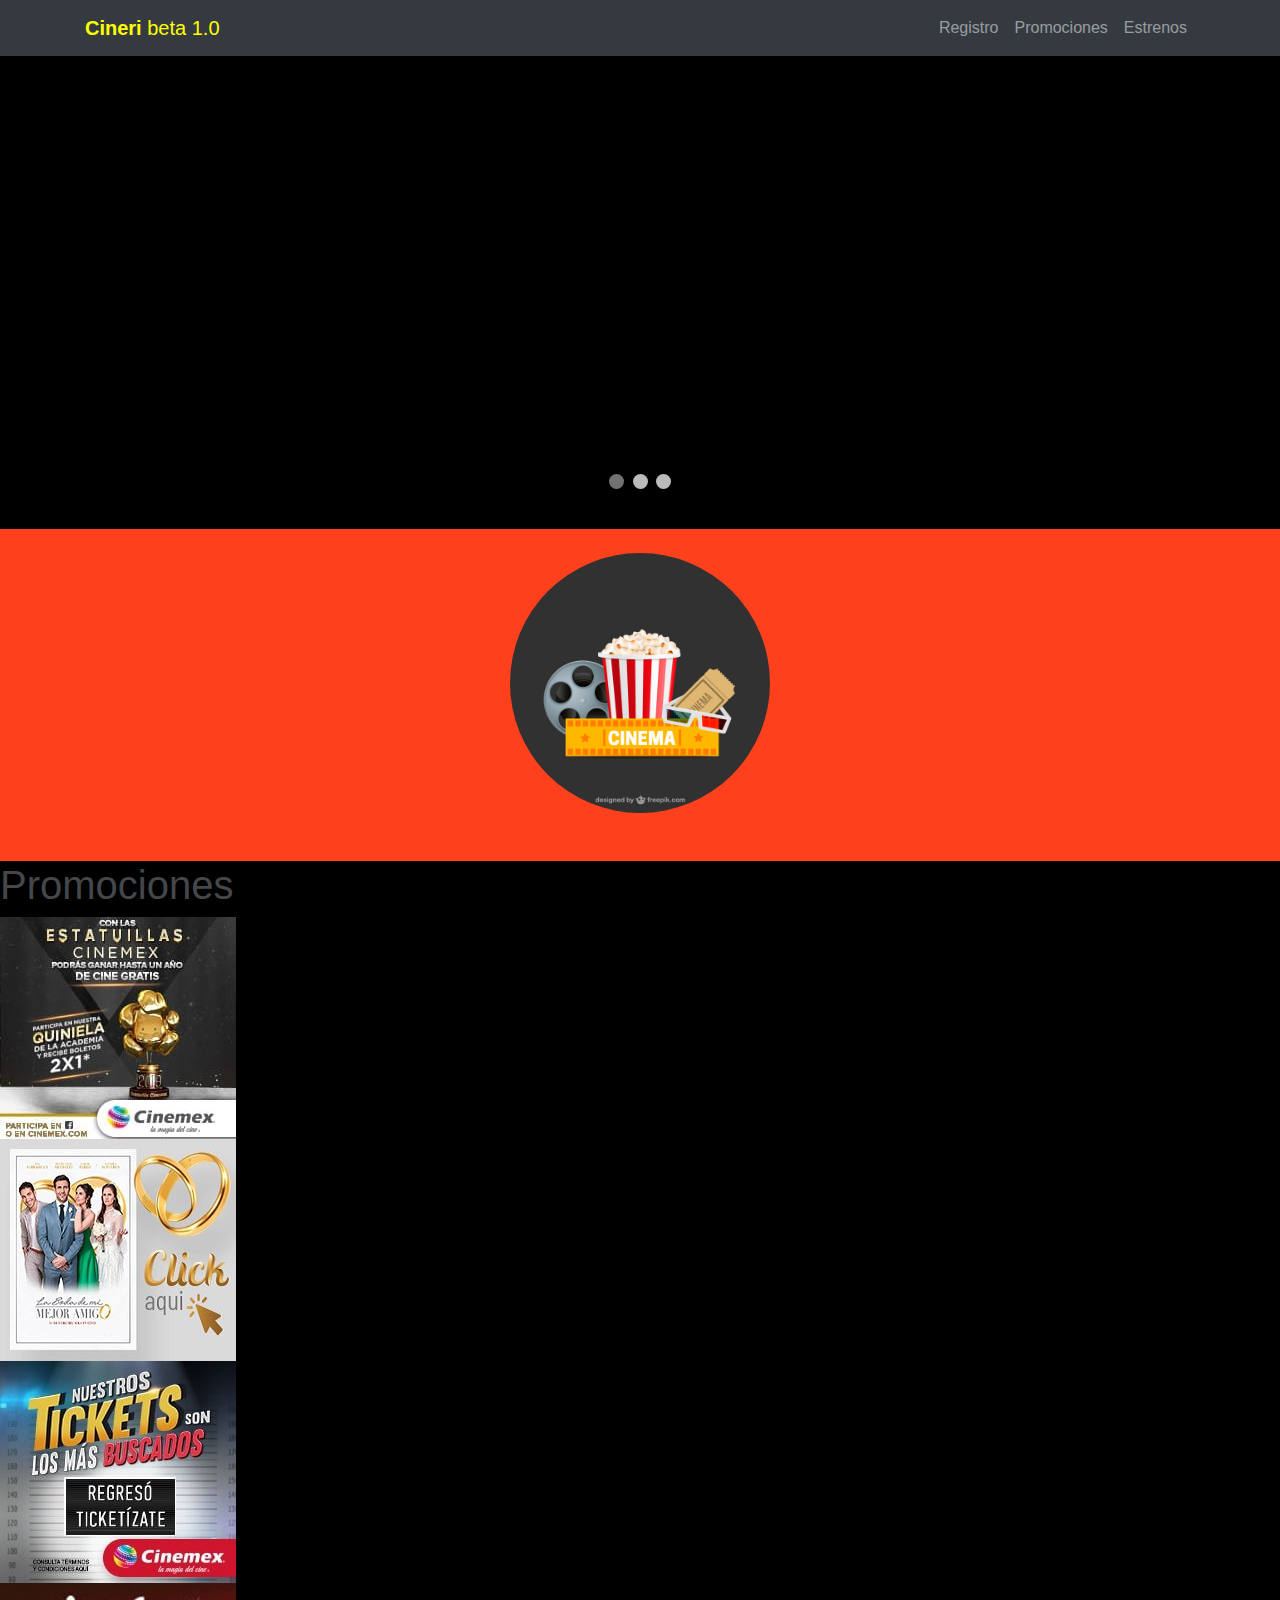
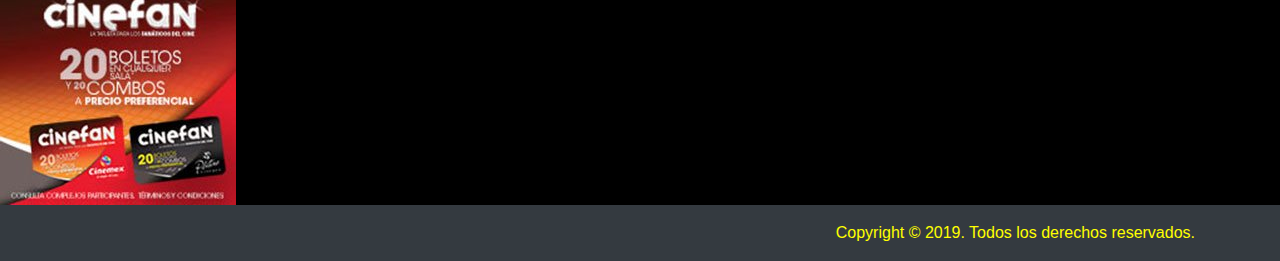
<file: promos_agregado.html>
<!doctype html>
<html lang="es">
<head>  
  <!-- Required meta tags -->
  <meta charset="utf-8">
  <meta name="viewport" content="width=device-width, initial-scale=1, shrink-to-fit=no">
  <link rel="shortcut icon" type="image/x-icon" href="images/logocine.jpg">
  <!-- FUENTES DE GOOGLE FONT -->
  <link href="https://fonts.googleapis.com/css?family=Open+Sans:400,400i,700,700i" rel="stylesheet">
  <!-- ARCHIVOS CSS BOOTSTRAP 4 -->
  <link type="text/css" rel="stylesheet" href="css_neri/bootstrap.min.css">

  <!-- ARCHIVOS CSS PERSONALIZADOS -->
  <link type="text/css" rel="stylesheet" href="css_neri/estilos.css">
  <title>Promociones-Cineri</title>
  <style>
  
* {box-sizing: border-box;}
body {
  font-family: Verdana, sans-serif;
  background:black;
}
.mySlides {display: none;}
img {vertical-align: middle;}

/* Slideshow container */
.slideshow-container {
  max-width: 100%;
  position: relative;
  margin: auto;
}

/* Caption text */
/*.text {
  color: #f2f2f2;
  font-size: 15px;
  padding: 8px 12px;
  position: absolute;
  bottom: 8px;
  width: 100%;
  text-align: center;
}*/

/* Number text (1/3 etc) */
/*.numbertext {
  color: #f2f2f2;
  font-size: 12px;
  padding: 8px 12px;
  position: absolute;
  top: 0;
}*/

/* The dots/bullets/indicators */
.dot {
  height: 15px;
  width: 15px;
  margin: 0 2px;
  background-color: #bbb;
  border-radius: 50%;
  display: inline-block;
  transition: background-color 10.8s ease;
}

.active {
  background-color: #717171;
}

/* Fading animation */
.fade {
  -webkit-animation-name: fade;
  -webkit-animation-duration: 9.5s;
  animation-name: fade;
  animation-duration: 9.5s;
}

@-webkit-keyframes fade {
  from {opacity: .4} 
  to {opacity: 1}
}

@keyframes fade {
  from {opacity: .4} 
  to {opacity: 1}
}

/* On smaller screens, decrease text size */
@media only screen and (max-width: 300px) {
  .text {font-size: 11px}
}
  </style>
</head>
<body>
<!--SLIDER XD-->
  <div>
    <div class="slideshow-container">

      <div class="mySlides fade">
       <!-- <div class="numbertext">1 / 3</div>-->
        <img src="images/img_nature_wide.jpg" style="width:100%">
        <!--<div class="text">Caption Text</div>-->
      </div>
      
      <div class="mySlides fade">
        <!--<div class="numbertext">2 / 3</div>-->
        <img src="images/img_snow_wide.jpg" style="width:100%">
       <!-- <div class="text">Caption Two</div>-->
      </div>
      
      <div class="mySlides fade">
       <!-- <div class="numbertext">3 / 3</div>-->
        <img src="images/img_mountains_wide.jpg" style="width:100%">
       <!-- <div class="text">Caption Three</div>-->
      </div>
      
      </div>
      <br>
      
      <div style="text-align:center">
        <span class="dot"></span> 
        <span class="dot"></span> 
        <span class="dot"></span> 
      </div>
      
      <script>
      var slideIndex = 0;
      showSlides();
      
      function showSlides() {
        var i;
        var slides = document.getElementsByClassName("mySlides");
        var dots = document.getElementsByClassName("dot");
        for (i = 0; i < slides.length; i++) {
          slides[i].style.display = "none";  
        }
        slideIndex++;
        if (slideIndex > slides.length) {slideIndex = 1}    
        for (i = 0; i < dots.length; i++) {
          dots[i].className = dots[i].className.replace(" active", "");
        }
        slides[slideIndex-1].style.display = "block";  
        dots[slideIndex-1].className += " active";
        setTimeout(showSlides, 10000); // Change image every 2 seconds
      }
      </script>
      
  </div>
  
  <!-- SECCION NAVEGACIÓN-->
  <nav class="navbar navbar-dark bg-dark navbar-expand-md fixed-top">
    <div class="container">    
     
      <a style="color:yellow" href="#" class="navbar-brand">
        <strong >Cineri</strong> beta 1.0
      </a>
   
      <button type="button" class="navbar-toggler" data-toggle="collapse"
      data-target="#menu-principal" aria-controls="menu-principal" aria-expanded="false"
      aria-label="Desplegar menú de navegación">
      <span class="navbar-toggler-icon"></span>
    </button>

    <div class="collapse navbar-collapse" id="menu-principal" >
      <ul class="navbar-nav ml-auto" >
        <li class="nav-item"><a href="#" class="nav-link">Registro</a></li>
        <li class="nav-item"><a href="#" class="nav-link">Promociones</a></li>
        <li class="nav-item"><a href="#" class="nav-link">Estrenos</a></li>
      
      </ul>
    </div>
  </div>
</nav>

<!-- SECCION QUIEN SOY -->
<!--<section class="quien-soy py-4 mt-5">
  <div class="container">
    <div class="row">
      <div class="col-12 col-md-6 text-center">
        <img src="images/desarrollador.svg" alt="Soy el  desarrolador"
        class="img-fluid mb-4 mb-md-0">
      </div>
      <div class="col-12 col-md-6 text-center text-md-left align-self-md-center ">
        <h1 class="display-4 font-weight-bold text-primary">Quienes somos</h1> 
        <p>descripcion</p> 
        <a href="#" class="btn btn-primary btn-lg">Leér más</a> 
      </div>
    </div>
  </div>
</section>
-->
<hr>
<!-- SECCION FILOSOFIA  -->
<section class="filosofia py-4 bg-primary text-center text-white">

  <div class="container">
    <div class="row">
      <div class="col-12">
        <img src="images/logocine.jpg" width="260" height="auto" alt="Avatar de Tomas Mendez" class="img-fluid rounded-circle mb-4">
       <!--<p class="h2"></p>
        <p class="h4 font-italic">-</p>--> 
      </div>
    </div>
  </div>
</section>

<!-- SECCION PROYECTOS -->
<section class="Promocion">
  <div class="Promo-prin">
    <h1 class="titulo_promocion">Promociones</h1>
    <div class="promo-prin2">
    <article id="promo_art1" class="promo_art">
        <a class="promo" href="#">
        <img src="img/promocion1.jpg" alt="¡Gana con las estuatillas cinemex!">
        </a>
     </article>
     
     <article id="promo_art2" class="promo_art">
      <a class="promo_a" href="#">
          <img src="img/promocion2.jpg" href="¡La mejor promo para amigo!">
      </a>   
     </article>

     <article id="promo_art3" class="promo_art">
         <a class="promo_a" href="#">
            <img src="img/promocion3.jpg" href="¡Regresa Tickatizate!">
         </a>
     </article>
     
     <article id="promo_art4" class="promo_art">
            <a class="promo_a" href="#">
            <img src="img/promocion4.jpg" href="¡Aprovecha cinefan!">
            </a>
    </article>

    </div>
  </div>
</section>

<!-- SECCION PIE DE PÁGINA -->
<footer class="pie-de-pagina text-center text-md-right bg-dark text-white">
  <div class="container">
    <p style="color:yellow" class="m-0 py-3">Copyright © 2019. Todos los derechos reservados. </p>
  </div>
</footer>




































































<!-- ARCHIVOS BOOTSTRAP JAVASCRIPT -->
<script src="js/jquery-3.3.1.min.js"></script>
<script src="js/popper.min.js"></script>
<script src="js/bootstrap.min.js"></script>
</body>
</html>
</file>
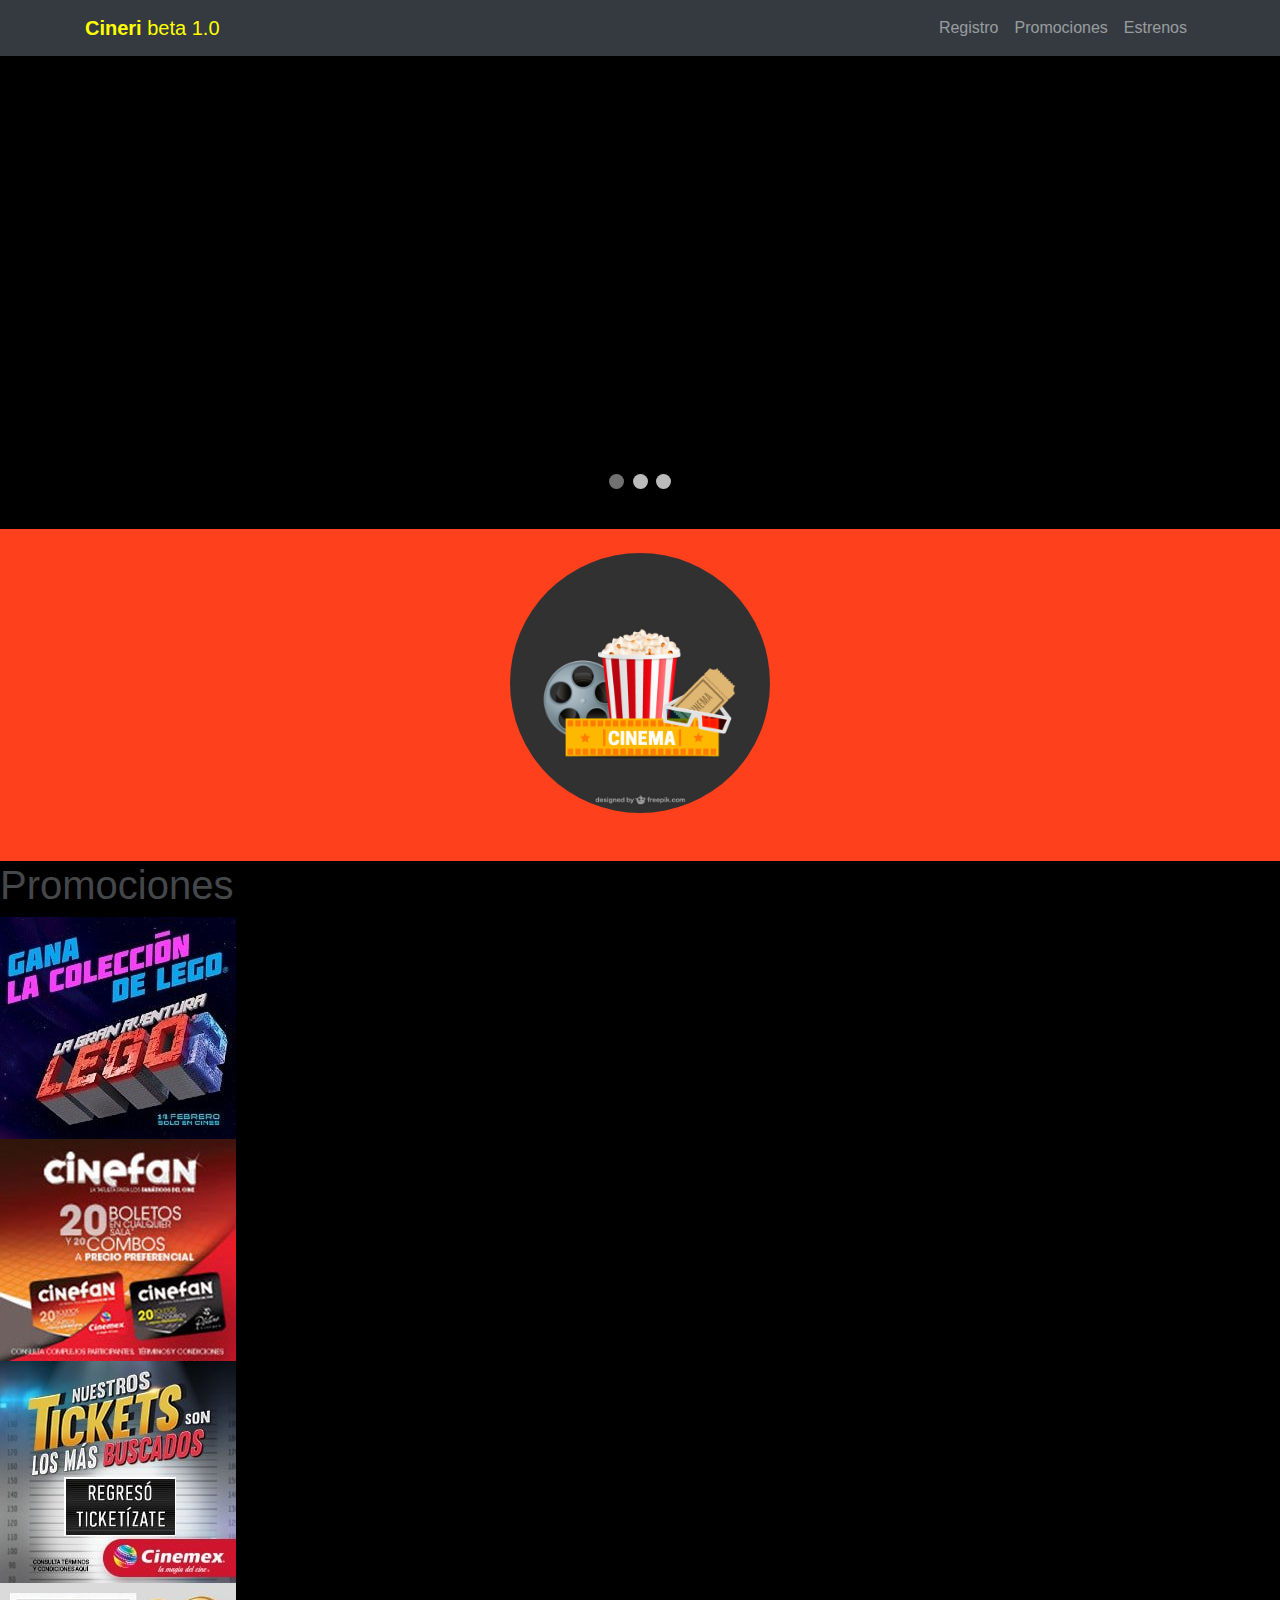
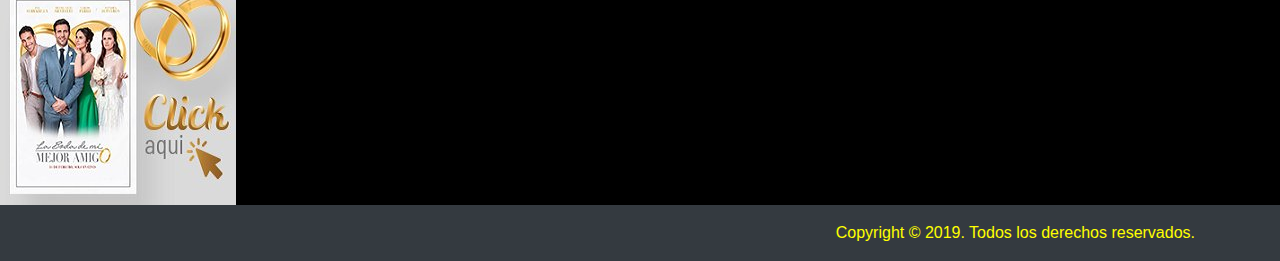
<file: promos_nuevo.html>
<!doctype html>
<html lang="es">
<head>  
  <!-- Required meta tags -->
  <meta charset="utf-8">
  <meta name="viewport" content="width=device-width, initial-scale=1, shrink-to-fit=no">
  <link rel="shortcut icon" type="image/x-icon" href="images/logocine.jpg">
  <!-- FUENTES DE GOOGLE FONT -->
  <link href="https://fonts.googleapis.com/css?family=Open+Sans:400,400i,700,700i" rel="stylesheet">
  <!-- ARCHIVOS CSS BOOTSTRAP 4 -->
  <link type="text/css" rel="stylesheet" href="css_neri/bootstrap.min.css">

  <!-- ARCHIVOS CSS PERSONALIZADOS -->
  <link type="text/css" rel="stylesheet" href="css_neri/estilos.css">
  <title>Promociones-Cineri</title>
  <style>
  
* {box-sizing: border-box;}
body {
  font-family: Verdana, sans-serif;
  background:black;
}
.mySlides {display: none;}
img {vertical-align: middle;}

/* Slideshow container */
.slideshow-container {
  max-width: 100%;
  position: relative;
  margin: auto;
}

/* Caption text */
/*.text {
  color: #f2f2f2;
  font-size: 15px;
  padding: 8px 12px;
  position: absolute;
  bottom: 8px;
  width: 100%;
  text-align: center;
}*/

/* Number text (1/3 etc) */
/*.numbertext {
  color: #f2f2f2;
  font-size: 12px;
  padding: 8px 12px;
  position: absolute;
  top: 0;
}*/

/* The dots/bullets/indicators */
.dot {
  height: 15px;
  width: 15px;
  margin: 0 2px;
  background-color: #bbb;
  border-radius: 50%;
  display: inline-block;
  transition: background-color 10.8s ease;
}

.active {
  background-color: #717171;
}

/* Fading animation */
.fade {
  -webkit-animation-name: fade;
  -webkit-animation-duration: 9.5s;
  animation-name: fade;
  animation-duration: 9.5s;
}

@-webkit-keyframes fade {
  from {opacity: .4} 
  to {opacity: 1}
}

@keyframes fade {
  from {opacity: .4} 
  to {opacity: 1}
}

/* On smaller screens, decrease text size */
@media only screen and (max-width: 300px) {
  .text {font-size: 11px}
}
  </style>
</head>
<body>
<!--SLIDER XD-->
  <div>
    <div class="slideshow-container">

      <div class="mySlides fade">
       <!-- <div class="numbertext">1 / 3</div>-->
        <img src="images/img_nature_wide.jpg" style="width:100%">
        <!--<div class="text">Caption Text</div>-->
      </div>
      
      <div class="mySlides fade">
        <!--<div class="numbertext">2 / 3</div>-->
        <img src="images/img_snow_wide.jpg" style="width:100%">
       <!-- <div class="text">Caption Two</div>-->
      </div>
      
      <div class="mySlides fade">
       <!-- <div class="numbertext">3 / 3</div>-->
        <img src="images/img_mountains_wide.jpg" style="width:100%">
       <!-- <div class="text">Caption Three</div>-->
      </div>
      
      </div>
      <br>
      
      <div style="text-align:center">
        <span class="dot"></span> 
        <span class="dot"></span> 
        <span class="dot"></span> 
      </div>
      
      <script>
      var slideIndex = 0;
      showSlides();
      
      function showSlides() {
        var i;
        var slides = document.getElementsByClassName("mySlides");
        var dots = document.getElementsByClassName("dot");
        for (i = 0; i < slides.length; i++) {
          slides[i].style.display = "none";  
        }
        slideIndex++;
        if (slideIndex > slides.length) {slideIndex = 1}    
        for (i = 0; i < dots.length; i++) {
          dots[i].className = dots[i].className.replace(" active", "");
        }
        slides[slideIndex-1].style.display = "block";  
        dots[slideIndex-1].className += " active";
        setTimeout(showSlides, 10000); // Change image every 2 seconds
      }
      </script>
      
  </div>
  
  <!-- SECCION NAVEGACIÓN-->
  <nav class="navbar navbar-dark bg-dark navbar-expand-md fixed-top">
    <div class="container">    
     
      <a style="color:yellow" href="#" class="navbar-brand">
        <strong >Cineri</strong> beta 1.0
      </a>
   
      <button type="button" class="navbar-toggler" data-toggle="collapse"
      data-target="#menu-principal" aria-controls="menu-principal" aria-expanded="false"
      aria-label="Desplegar menú de navegación">
      <span class="navbar-toggler-icon"></span>
    </button>

    <div class="collapse navbar-collapse" id="menu-principal" >
      <ul class="navbar-nav ml-auto" >
        <li class="nav-item"><a href="#" class="nav-link">Registro</a></li>
        <li class="nav-item"><a href="#" class="nav-link">Promociones</a></li>
        <li class="nav-item"><a href="#" class="nav-link">Estrenos</a></li>
      
      </ul>
    </div>
  </div>
</nav>

<!-- SECCION QUIEN SOY -->
<!--<section class="quien-soy py-4 mt-5">
  <div class="container">
    <div class="row">
      <div class="col-12 col-md-6 text-center">
        <img src="images/desarrollador.svg" alt="Soy el  desarrolador"
        class="img-fluid mb-4 mb-md-0">
      </div>
      <div class="col-12 col-md-6 text-center text-md-left align-self-md-center ">
        <h1 class="display-4 font-weight-bold text-primary">Quienes somos</h1> 
        <p>descripcion</p> 
        <a href="#" class="btn btn-primary btn-lg">Leér más</a> 
      </div>
    </div>
  </div>
</section>
-->
<hr>
<!-- SECCION FILOSOFIA  -->
<section class="filosofia py-4 bg-primary text-center text-white">

  <div class="container">
    <div class="row">
      <div class="col-12">
        <img src="images/logocine.jpg" width="260" height="auto" alt="Avatar de Tomas Mendez" class="img-fluid rounded-circle mb-4">
       <!--<p class="h2"></p>
        <p class="h4 font-italic">-</p>--> 
      </div>
    </div>
  </div>
</section>

<!-- SECCION PROYECTOS -->
<section class="Promocion">
  <div class="Promo-prin">
    <h1 class="titulo_promocion">Promociones</h1>
    <div class="promo-prin2">
    <article id="promo_art1" class="promo_art">
        <a class="promo" href="#">
        <img src="images_promo/promocion1.jpg" href="¡Gana con las estuatillas cinemex!">
        </a>
     </article>
     
     <article id="promo_art2" class="promo_art">
      <a class="promo_a" href="#">
          <img src="images_promo/promocion2.jpg "href="¡La mejor promo para amigo!">
      </a>   
     </article>

     <article id="promo_art3" class="promo_art">
         <a class="promo_a" href="#">
            <img src="images_promo/promocion3.jpg" href="¡Regresa Tickatizate!">
         </a>
     </article>
     
     <article id="promo_art4" class="promo_art">
            <a class="promo_a" href="#">
            <img src="images_promo/promocion4.jpg" href="¡Aprovecha cinefan!">
            </a>
    </article>
    </div>
  </div>
</section>

<!-- SECCION PIE DE PÁGINA -->
<footer class="pie-de-pagina text-center text-md-right bg-dark text-white">
  <div class="container">
    <p style="color:yellow" class="m-0 py-3">Copyright © 2019. Todos los derechos reservados. </p>
  </div>
</footer>


<!-- ARCHIVOS BOOTSTRAP JAVASCRIPT -->
<script src="js/jquery-3.3.1.min.js"></script>
<script src="js/popper.min.js"></script>
<script src="js/bootstrap.min.js"></script>
</body>
</html>
</file>
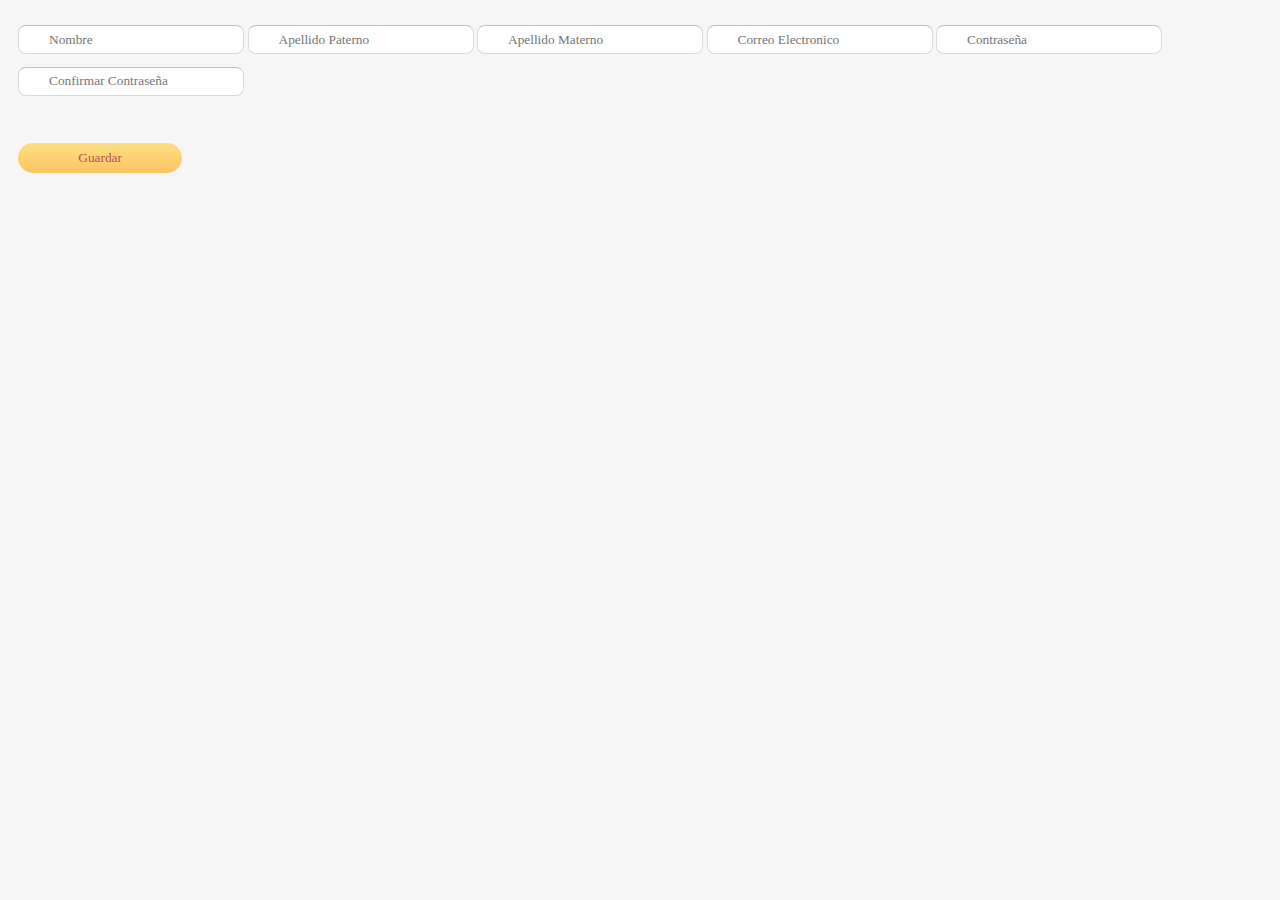
<file: Registro.html>
<html>

<head>
    <title>Cineri</title>
    <meta charset="utf-8">
    <link rel="stylesheet" type="text/css" href="css/estilo2.css" media="">
</head>

<body>
    <form class="Logeo">
        <input type="text" placeholder="Nombre">
        <input type="text" placeholder="Apellido Paterno">
        <input type="text" placeholder="Apellido Materno">
        <input type="email" placeholder="Correo Electronico">
        <input type="number" placeholder="Contraseña">
        <input type="number" placeholder="Confirmar Contraseña">
    </form>
    <form class="Logeo">
        <input type="submit" value="Guardar">
    </form>
</body>

</html>
</file>
<file: css/estilo.css>
*{
    margin: 0;
    padding: 0;
    list-style: none;
    font-family: sans-serif;
    color: black;
}

p{
    font-family: 'Kaushan Script', cursive;
    font-size: 20px;
    text-align: center;
}

#chat{
    position: fixed;
    width: 200px;
    height: 40px;
    bottom: 0;
    right: 20px;
    background: magenta;
    z-index: 1;
    color: white;
    text-align: center;
    line-height: 40px;
    font-family: 'Kaushan Script', cursive;
    font-size: 20px;
    border-radius: 20px 20px 0 0;
    cursor: pointer;
}
header{
    position: relative;
    margin: 20px auto;
    width: 1000px;
    height: 120px;
    /*background-image: url("img/fondo.jpg");
    background-repeat: repeat;
    background: #444*/

}
#logo{
    position: absolute;
    top: 15px;
    left: 30px;
    width: auto;
    height: auto;
    /*background: #ccc;*/
    
}

#letrasLog{
    position: absolute;
    top: 50px;
    left:140px;
    width: auto;
    height: auto;
    font-family: "Kaushan Script", cursive;
    font-size: 50px;
    text-align: center;
    line-height: 60px;
    color: white
}


.redes{
    position: absolute;
    width: 42px;
    height: 42px;
    border-radius: 100%;
    text-align: center;
    line-height: 42px;
    color: white;
}
#Facebook{
    top: 42px;
    right: 120px;
    background: blue;
}
#Tweeter{
    top: 42px;
    right: 71px;
    background: green;
}
#Instagram{
    top: 42px;
    right: 19px;
    background: red;
}
nav{
    position: relative;
    margin: auto;
    width: 1000px;
    height: 48px;
    background: white;
}
.botones{
    float: left;
    width: 196px;
    height: 48px;
    background: rgba(123,50,200,.4);
    margin: 0px 2px;
    font-family: 'Kaushan Script' ,cursive;
    text-align: center;
    line-height: 48px;
    color: black;
}

a .botones:hover{
    background: rgba(0,0,255,.4);
}

a .botones:active{
    background: red;
}
body{
    background: url("img/fondo4.jpg");
}

#top{
    position: relative;
    margin:20px auto;
    width: 1000px;
    height: 500px;
    /*background: #888;*/
    text-align: center;
}

#top ul li img{
    border-radius: 100%;
    height: 100px;
}

#top ul li h1{
    font-family: 'Kaushan Script', cursive
}

section{
    position: relative;
    margin: 20px auto;
    width: 1000px;
    height: 800px;

    /*background: #aaa;*/
}



aside#izquierda{
    position: absolute;
    left: 0;
    top: 0;
    width: 200px;
    height: 453px;
    /*background: rgba(20,12,100,2);*/
}

aside#izquierda ul li{
    background: gray;
    padding: 20px;
    margin: 2px 10px;
    color: white;
    list-style: circle;
    list-style-position: inside;
    list-style-image: url(img/lista.png);
}

aside#izquierda ul li a{
    text-decoration: none;
    color: white;
}

article{
    position: absolute;
    left: 300px;
    top: 0;
    width: 650px;
    height: 800px;
    /*background: white;*/
}

.peli{
    
    float: left;
    padding: 10px;
    margin: 5px 10px;
    line-height: 20px;

}

article h1{
    font-family: 'Kaushan Script', cursive;
    text-align: left;
    font-size: 40px;
    margin: 20px;
}

article p img{
    float: left;
    margin-right: 20px;
}

article p{
    margin: 5px 26px;
    font-size: 14px;
    text-align: justify;
}

aside#derecha{
    position: absolute;
    right:0;
    top:0;
    width: 200px;
    height: 453px;
    /*background: brown;*/
}

aside#derecha h1{
    width: 200px;
    height: 50px;
    line-height: 50px;
    text-align: center;
    background: rgba(100,0,255,1);
    color: white;
    margin-bottom: 5px;
}

aside#derecha input{
    padding: 10px;
    margin: 5px 0;
    width: 176px;
    background: black;
}

aside#derecha input[type="text"]{
    background: url(img/usuario.png);
    background-repeat: no-repeat;
    background-position: right;
    background-size: contain;
}

aside#derecha input[type="password"]{
    background: url(img/password.png);
    background-repeat: no-repeat;
    background-position: right;
    background-size: contain;
}

aside#derecha input[type="email"]{
    background: url(img/correo.png);
    background-repeat: no-repeat;
    background-position: right;
    background-size: contain;
}

aside#derecha input[type="submit"]{
    width: 200px;
    background:rgba(100,0,100,.5);
    border:0;
}

.promo_art{
    align-items: center;
}

footer{
    position: relative;
    margin: 20px auto;
    width: 1000px;
    height: 75px;
    background: #aaa;
    text-align: center;
    line-height: 70px;
    color: white;
}
#top ul{
    width: 1016px;
    height: 192px;

}
#top ul li{
    float: left;
    width: 326px;
    height: 192px;
    margin-right: 10px;
    background: gray;

}

#top ul li p{
    font-size: 14px;
    margin: 10px;
}
</file>
<file: css/estilo2.css>
*{
    font-family:Georgia, 'Times New Roman', Times, serif;
}

body {
    background:#F6F6F6;
    color:#3E3E3E;
    font-size:14px; 
}

a{
    text-decoration: none;
    color:#3E3E3E;
    
}

a:hover{
    text-decoration: none;
    color: black;
}

.formulario{
    padding: 20px;
}

label {
display: block;
margin: 5px 0 0 0;
}


input:focus {
border: 2px solid #000;
background: #F3F3F3;
}

select {
    width:240px;
    padding:5px;
    border:1px solid #E7E7E7;
    margin-right:10px;
}

input #submit {
    padding:5px 30px;
    border:1px solid #E7E7E7;
    margin-right:20px;
    background:#444;
    color:#FFF;
}

.btn-link{
    padding: 3px;
    background: #2B6FB6;
    color: white;
}

#CajaPrincipal{
    width: 1000px;
    margin: 0 auto;
}

.cajaRegistro{
    text-align: right;
    
}

.cajaRegistro h4{
    margin-left: 12%
}

.cajaBanner{
    width: 1000px;
    height: 150px;
    background: #43a6df;
}

.caja{
    background: white;
    border: #dcdcdc solid 1px;
    margin: 0 0 10px 0;
}

.categorias{
    background: darkcyan;
    color: white;
    padding: 10px;
    font-size: 14px;
}

.foro{
    padding: 5px 0 5px 0;
    border-bottom: #dcdcdc solid 1px;
}

.foro_icono{
    float: left;
    width: 100px;
    text-align: center;
}

.foro_titulo{
    float: left;
    width: 555px;
}

.temas_mensajes{
    float: left;
    width: 170px;
}

.ultimocomentario{
    float: left;
    width: 170px;
}

.temas_titulo{
    float: left;
    width: 645px;
}

.temas_respuestas{
    float: left;
    width: 170px;
}
.temas_ultimo{
    float: left;
    width: 150px;
}

.nuevotema{
    text-align: right;
    width: 100%;
}

.nuevotema a{
    background: #dcdcdc;
    padding: 8px;
}

.temausuario{
    padding: 5px 0 5px 0;
    border-bottom: #dcdcdc solid 1px;
    background: #dcdcdc;
}

.tema{
    padding: 10px;
    font-size: 14px;
}
.avatar{
    width: 200px;
    float: left;
    padding: 0 0 0 10px;
}
.usuario{
    width: 500px;
    float: left;
}
.datos{
    width: 200px;
    float: left;
}
.firma{
    padding: 10px;
    border-bottom: #dcdcdc solid 1px;
    background: #dcdcdc;
}

.tex{
    width: 100%;
}


input[type=email],
input[type=number],
input[type=password],
input[type=tel],
input[type=text],
input[type=url]{
    
    border-radius: 8px;
    display: inline-block;
    height: 29px;
    padding: 0 30px;
    background: #fff;
    border: 1px solid #d9d9d9;
    border-top: 1px solid #c0c0c0;
    margin-bottom: 1%
}

.categorias h2{
text-align: center;
}

.cajaHeader{
    background-color: darkcyan;
    position: relative;
	margin: 20px auto;
	width: 100%;
    height: 100px;
    
}

.cajaHeader img{
    margin-top: 9px;
    
}

.cajaHeader h1{
    text-align: center;
    margin-top: -50px;
}

.cajaHeader h2{
    text-align: right;
    margin-top: -35px;
    padding-right: 15px;
}

.cajaRegistro a{
    color: floralwhite;
    size: 16px;
    margin-right: 8px;
}

.foro form{
    margin: auto;
    margin-top: 10%;
    margin-bottom: 10%;
    width: 50%;
    max-width: 500px;
    background: #f3f3f3;
    padding: 30px;
    border: 1px solid rgba(0,0,0,.2);
    
}

.foro form h2{
    text-align: center;
    margin-bottom: 20px;
    color: rgba(0,0,0,.5);
}

.logeo{
    display: block;
    padding: 10px;
    width: 100%;
    margin: 15px 0;
    
}

.entrar{
    background: linear-gradient(#FFDA63,#FFB940);
    border: 0;
    color: brown;
    opacity: 0.8;
    cursor: pointer;
    display: block;
    padding: 10px;
    width: 100%;
    margin: 20px 0;
    font-size: 20px;
}

.btn{
    background: linear-gradient(#FFDA63,#FFB940);
    border:0;
    color: brown;
    opacity: 0.8;
    cursor: pointer;
    border-radius: 20px;
    margin-bottom: 0;
}

.btn input{
    display: block;
    padding: 10px;
    width: 100%;
    margin: 30px 0;
    font-size: 20px;
}

.btn input[type="submit"]:hover{
    opacity: 1;   
}

.btn input[type="submit"]:active{
    transform: scale(0.95);
    
}



input[type="submit"]{
    background: linear-gradient(#FFDA63,#FFB940);
    border:0;
    color: brown;
    opacity: 0.8;
    cursor: pointer;
    border-radius: 20px;
    margin-bottom: 0;
    height: 30px;
    width: 13%;
}

input[type="submit"]:hover{
    opacity: 1;   
}

input[type="submit"]:active{
    transform: scale(0.95);
    
}


#msj{
color: red;
font-style: italic;
}

#perfi{
    border-color: #2B6FB6;
    align-items: center;
}
</file>
<file: css/estilo_perfil.css>
.fotoperfil{
   margin-left:200px; 
   width:200px;
    right: 200px;
}

#titulo{
    padding-left: 50px;
    margin-left:200px;
    margin-right:200px;
    color:rgb(121, 116, 115);

    padding-bottom: 15px;
    border-bottom: 1px solid rgb(121, 116, 115);
   /* margin-block-start: 0.67em;
    margin-block-end: 0.67em;*/
}

#subtitulo{
    padding-left:50px;
    margin-left:200px;
    margin-right:200px;
    color:rgb(121, 116, 115);
    padding-bottom: 15px;
    border-bottom: 1px solid rgb(121, 116, 115);
}

#modificar{
    padding-left: 50px;
    margin-left:200px;
    margin-right:200px;
    color:#F9240B;
    padding-bottom: 15px;
    border-bottom: 1px solid rgb(121, 116, 115);
   
}

.Atributos{
    padding-left: 50px;
    margin-left:200px;
    margin-right:200px;
    color:#ff401c;
}

.datos{
    padding-left:50px;
    margin-left:200px;
    margin-right:200px;
    color:#000;
    font: 150% sans-serif;
}

.rop{
    margin: gray 2px solid; 
    margin-left: 100px;
    margin-top: 50px;
    margin-right: 100px;
    margin-bottom: 50px;
    border-left-width: 10px;
    justify-content: center;
}
.containerr{
    border: blue 2px solid ;
}
</file>
<file: css/estilo_promo.css>
.content-all{
    width: 100%;
    height: 100%;
}

.content-img{
	width: 500px;
	height: 300px;
	margin:auto;
    margin-top: 5px;
    margin-left: 5px;
	position: relative;
	overflow: hidden;
}

.content-img img{
    width: 60%;
}


.content-1{
	width: 500px;
	height: 500px;
	position: absolute;
	top:0;
	background: rgba(250, 59, 20,0);
	-webkit-transform: rotate(30deg); 
	transform: rotate(-30deg);
	margin-left: -750px;
	-webkit-transition:all 300ms;
	transition: all 300ms;

}

.content-2{
	width: 500px;
	height: 500px;
	position: absolute;
	top:0;
	background: rgba(250, 59, 20, 0);
	-webkit-transform: rotate(30deg); 
	transform: rotate(-30deg);
	margin-left: -800px;
	-webkit-transition:all 500ms;
	transition: all 500ms;
}

.content-3{
	width: 500px;
	height: 500px;
	position: absolute;
	top:0;
	background: rgba(250, 59, 20, 0);
	-webkit-transform: rotate(30deg); 
	transform: rotate(-30deg);
	margin-left: -750px;
	margin-top: -500px;
	-webkit-transition:all 900ms;
	transition: all 900ms;
	-webkit-box-shadow: 0px, 1px, 10px black;
	box-shadow: 0px, 1px, 10px black;
}


.content-4{
	width: 500px;
	height: 500px;
	position: absolute;
	top:0;
	background: rgba(250, 59, 20, 0);
	-webkit-transform: rotate(30deg); 
	transform: rotate(-30deg);
	margin-left: -850px;
	margin-top: -500px;
	-webkit-transition:all 700ms;
	transition: all 700ms;
}

.content-img:hover .content-1{
	width: 222%;
	-webkit-transition:all 900ms;
	transition: all 900ms;
	background: rgba(250, 59, 20, 0.5);
}

.content-img:hover .content-2{
	width: 222%;
	-webkit-transition:all 300ms;
	transition: all 300ms;
	background: rgba(250, 59, 20, 0.5);
}


.content-img:hover .content-3{
	width: 222%;
	-webkit-transition:all 500ms;
	transition: all 500ms;
	background: rgba(250, 59, 20, 0.5);
}


.content-img:hover .content-4{
	width: 222%;
	-webkit-transition:all 700ms;
	transition: all 700ms;
	background: rgba(250, 59, 20, 0.5);

}

.content-img:hover img{
	-webkit-transform:scale(1.5);
	transform: scale(1.5);
	-webkit-transition: all 300ms;
	transition: all 300ms;
	opacity: 0.8;
}

.content-txt{
	position: absolute;
	top: 0;
	width: 350px;
	padding: 10px;
	z-index: 10;
	color:white;
	text-align: center;
	margin-top: 50px;
}

.content-txt h2{
	font-size: 30px;
	opacity: 0;
	transform: scale(0.2);
	-webkit-transition: all 300ms;
	transition: all 300ms;
}
.content-txt p{
	font-size: 20px;
	margin-top: 10px;
	opacity: 0;
	-webkit-transform: scale(1.5);
	transform: scale(1.5);
	-webkit-transition: all 300ms;
	transition: all 300ms;
}

.content-img:hover h2{
opacity: 1;
-webkit-transition: all 300ms;
transition: all 300ms;
transform: scale(1);
}

.content-img:hover p{
	opacity: 1;
	transform: scale(1);
	-webkit-transition:all 500ms;
	transition:all 500ms;
}

#conta{
	margin-left: 0%;
	margin-right: 0%;
}
</file>
<file: css_neri/estilos.css>
@charset "UTF-8";
/*----------------------------------------
SOBREESCRIBIENDO  LOS ESTILOS DE BOOTSTRAP
------------------------------------------*/
.bg-primary {
  background-color: #ff401c !important; }

.text-primary {
  color: #ff401c !important; }

.btn-primary {
  background-color: #ff401c !important;
  border-color: #b51d00 !important; }

.btn-primary:hover,
.btn-primary:focus {
  background-color: #e82500 !important; }

.btn-primary:active {
  background-color: #b51d00 !important;
  border-color: #821500 !important; }

.btn-primary:focus {
  -webkit-box-shadow: 0 0 0 0.2rem rgba(255, 64, 28, 0.5) !important;
          box-shadow: 0 0 0 0.2rem rgba(255, 64, 28, 0.5) !important; }

/*--------------------------
ESTILOS DEL DISEÑO
---------------------------*/
html {
  font-size: 13px; }

body {
  color: #44484a;
  font-family: 'Open Sans', sans-serif; }

.card:hover {
  -webkit-box-shadow: 0 0 10px #0c0c0c3b;
          box-shadow: 0 0 10px #0c0c0c3b; 
          /*AGREGADO PARA EFECTO DE CARTELERA*/
          text-shadow: 1px 1px white, -1px -1px #333;
 background-color: black;/*COLOR DE FONDE PELICULA*/
 color: white;/*COLOR DE LAS LETRAS DE LA PELICULA*/
 padding: 10px;
          /*FIN*/
        }
      
/*------------------------
SHOW DE LOS MEDIAS QUERIES
------------------------*/
@media (min-width: 768px) {
  html {
    font-size: 16px; } }

/*# sourceMappingURL=estilos.css.map */
</file>
